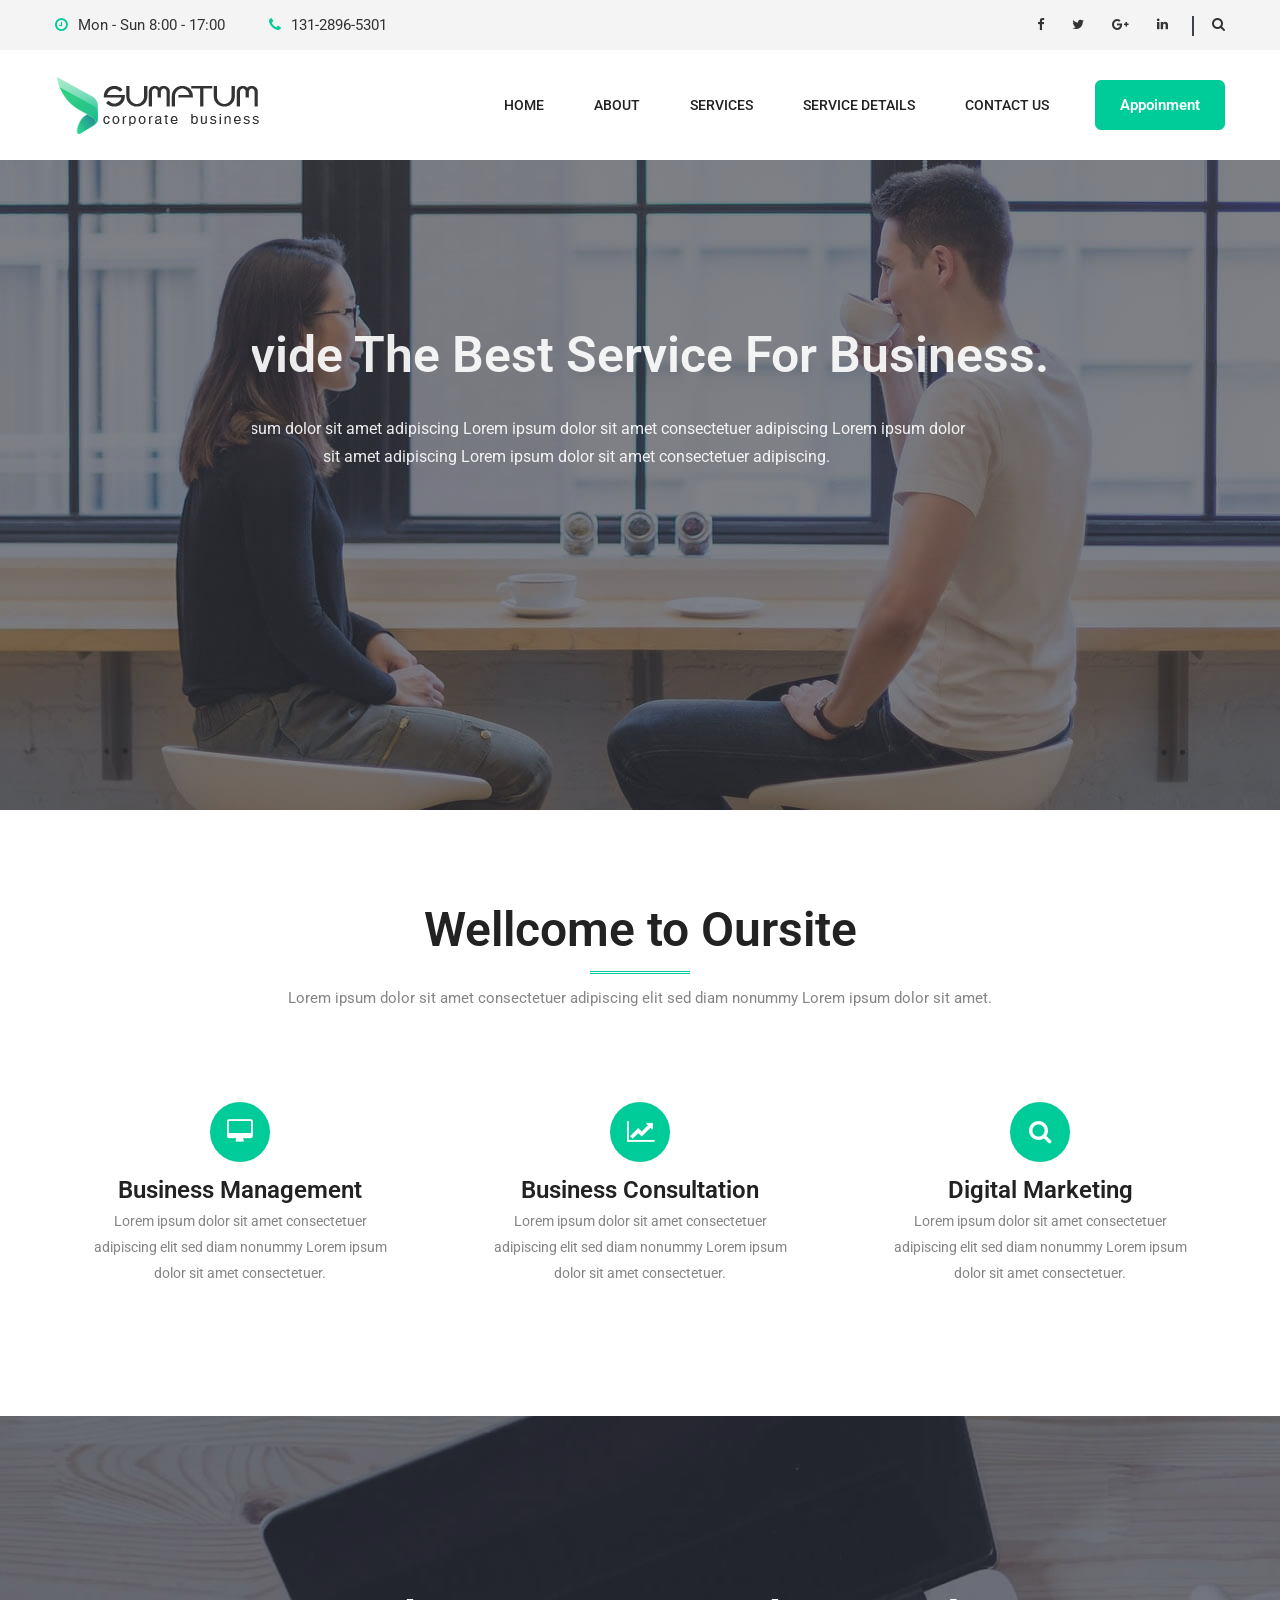
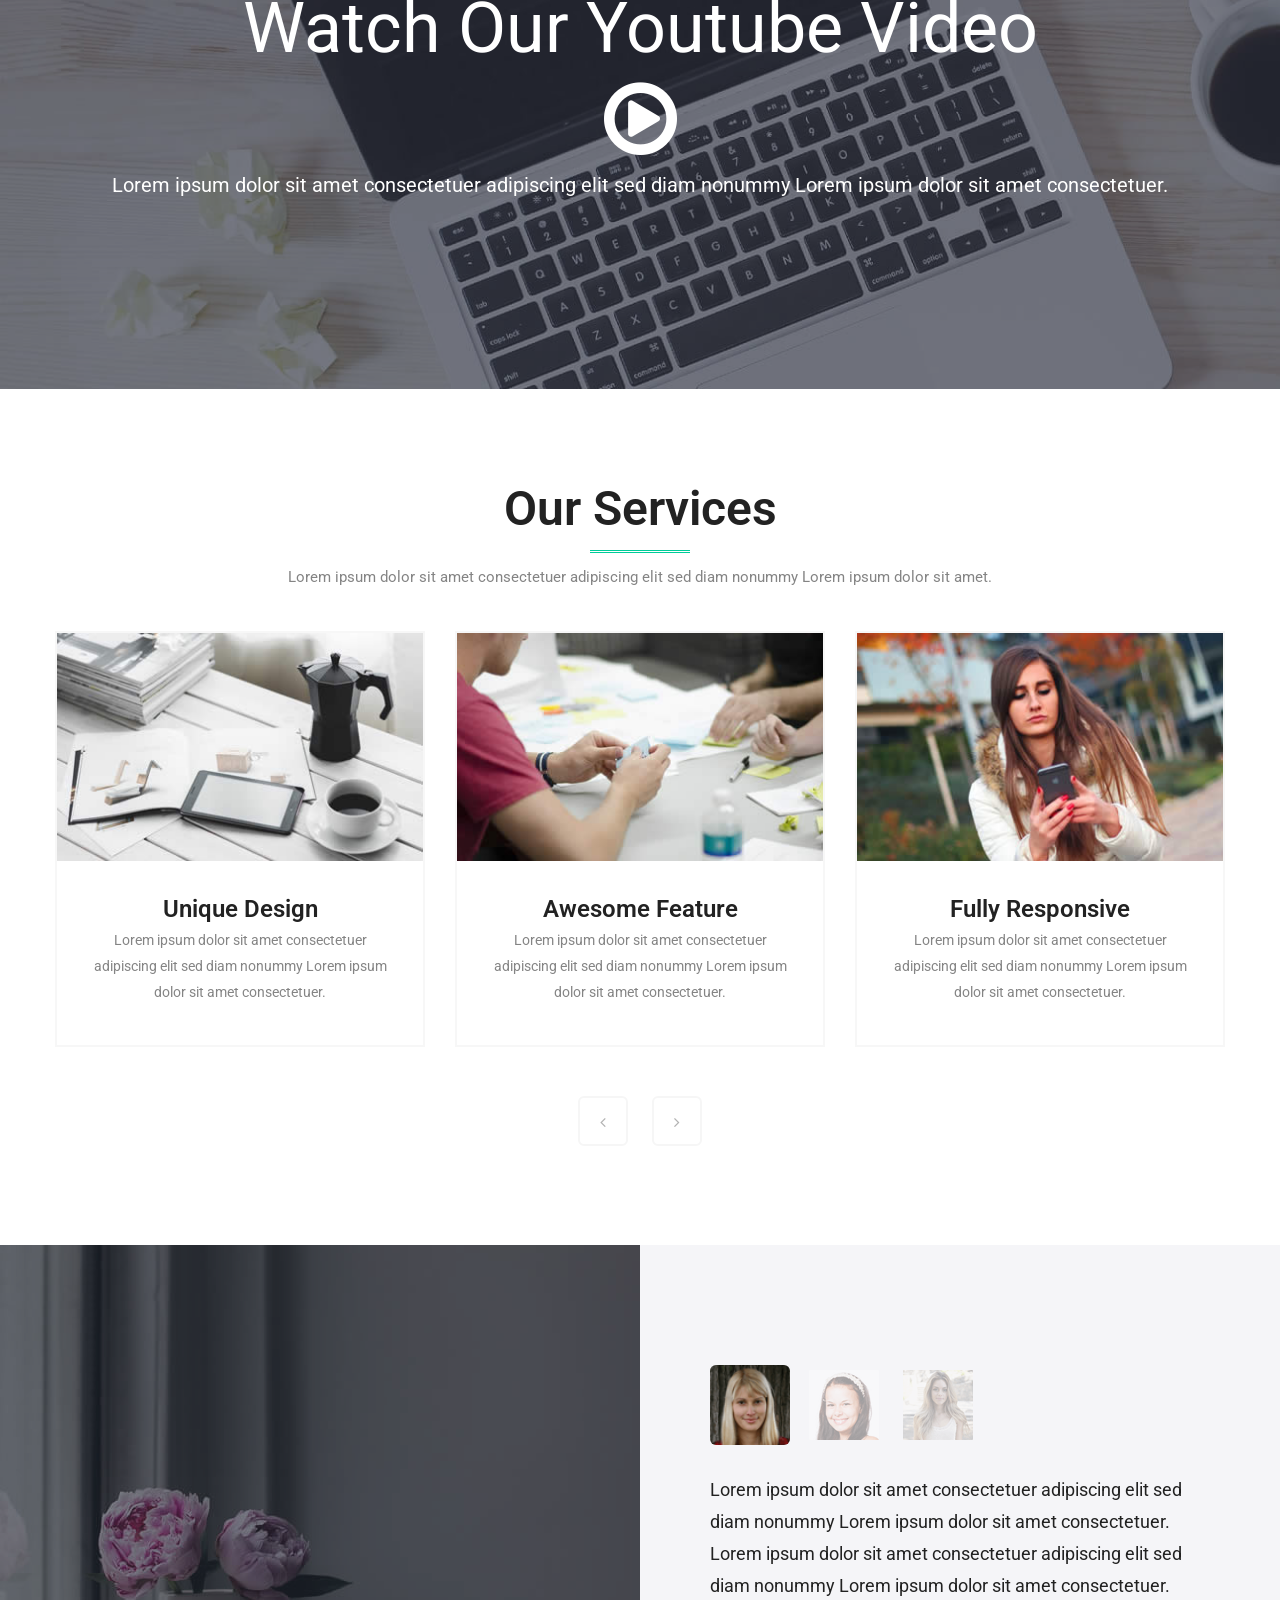
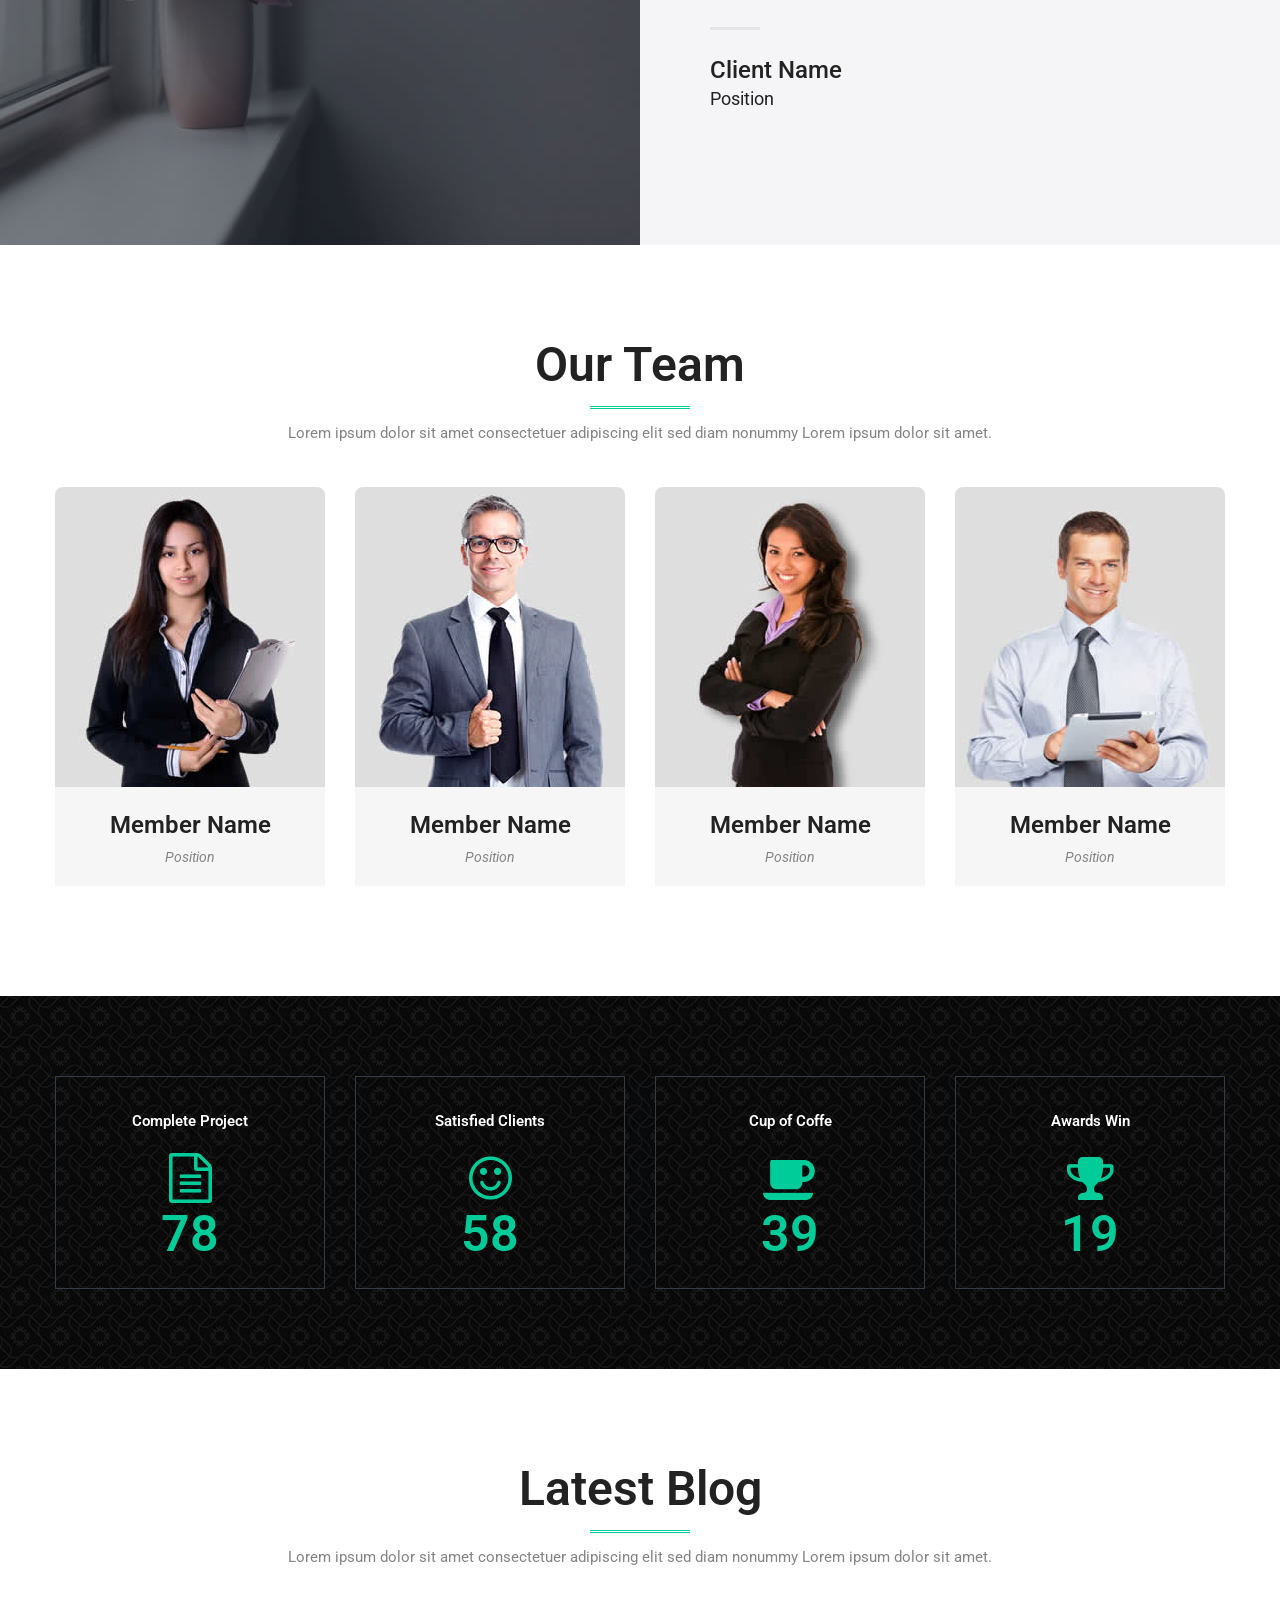
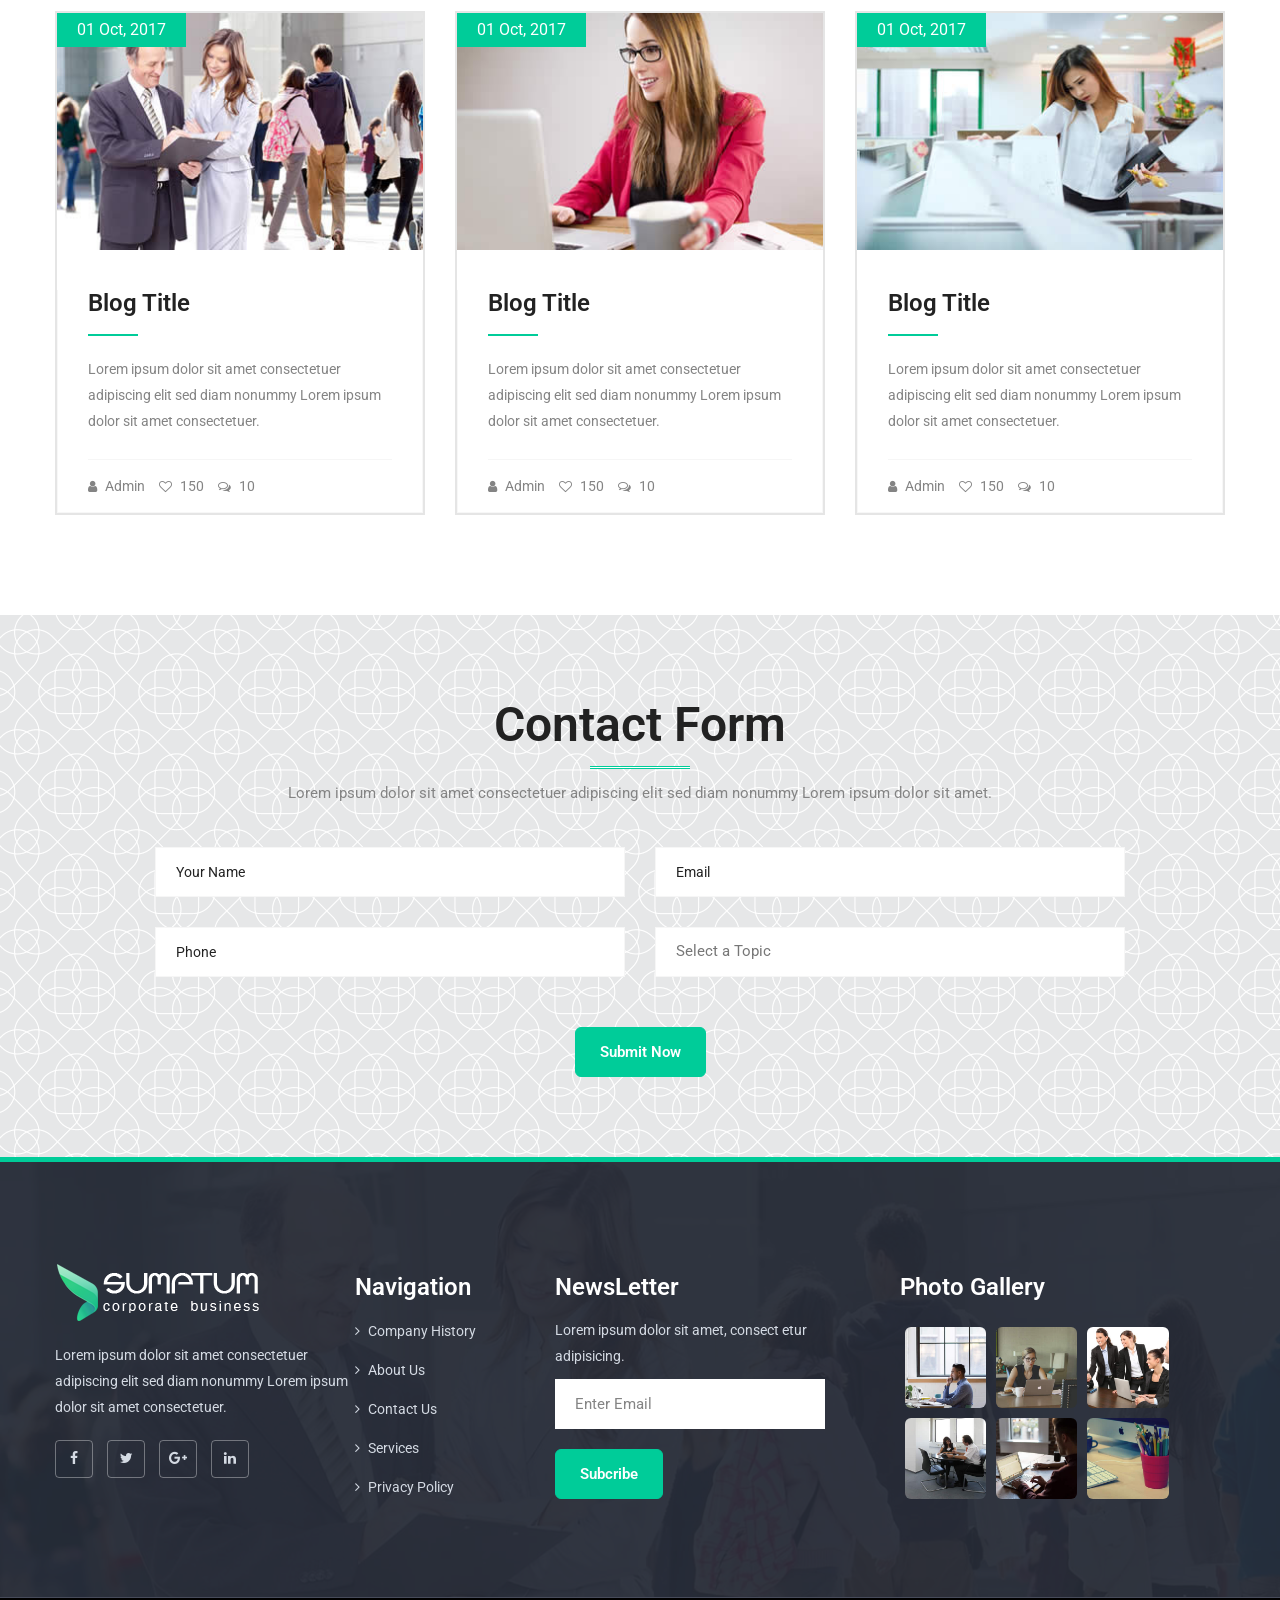
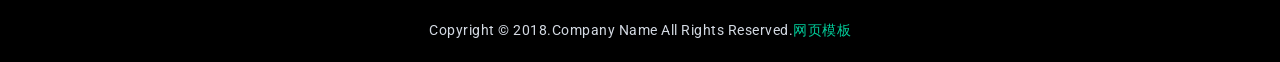
<file: index.html>
﻿<!DOCTYPE html>
<html>
<head>
<meta charset="utf-8">
<title>Home Page</title>
<!-- Stylesheets -->
<link href="css/bootstrap.css" rel="stylesheet">
<link href="css/responsive.css" rel="stylesheet">
<link href="css/style.css" rel="stylesheet">
<link href="http://maxcdn.bootstrapcdn.com/font-awesome/4.7.0/css/font-awesome.min.css" rel="stylesheet">
<!-- mobile responsive meta -->
<meta name="viewport" content="width=device-width, initial-scale=1">
<meta name="viewport" content="width=device-width, initial-scale=1, maximum-scale=1">
</head>
<body>

     

<div class="page-wrapper">
  <!-- Preloader -->
  <div class="preloader"></div>
  <!-- Preloader -->
  <!--header top-->
  <div class="header-top">
    <div class="container clearfix">
      <div class="top-left">
        <ul class="contact-links">
          <li><i class="fa fa-clock-o" aria-hidden="true"></i>Mon - Sun  8:00 - 17:00</li>
          <li><i class="fa fa-phone" aria-hidden="true"></i>131-2896-5301</li>
        </ul>
      </div>
      <div class="top-right clearfix">
        <ul class="social-links">
          <li><a href="#"><i class="fa fa-facebook" aria-hidden="true"></i></a></li>
          <li><a href="#"><i class="fa fa-twitter" aria-hidden="true"></i></a></li>
          <li><a href="#"><i class="fa fa-google-plus" aria-hidden="true"></i></a></li>
          <li><a href="#"><i class="fa fa-linkedin" aria-hidden="true"></i></a></li>
        </ul>
        <div class="search_option"> <a href="#"><span class="icon fa fa-search"></span></a> </div>
      </div>
    </div>
  </div>
  <!--header top-->
  <!--Main Header-->
  <header class="main-header-block sticky-header">
    <div class="container">
      <div class="logo">
        <figure> <a href="index.html"><img src="images/logo.png" alt=""></a> </figure>
      </div>
      <div class="header-area clearfix">
        <nav class="main-menu-navigation">
          <div class="navbar-header">
            <!-- Toggle Button -->
            <button type="button" class="navbar-toggle" data-toggle="collapse" data-target=".navbar-collapse"> <span class="icon-bar"></span> <span class="icon-bar"></span> <span class="icon-bar"></span> </button>
          </div>
          <div class="navbar-collapse collapse clearfix">
            <ul class="navigation clearfix">
              <li><a href="index.html">Home</a></li>
              <li><a href="about.html">About</a></li>
              <li><a href="service.html">Services</a></li>
              <li><a href="service-details.html">Service details</a></li>
              <li><a href="contact.html">Contact us</a></li>
            </ul>
          </div>
        </nav>
        <div class="link-button"> <a href="#" class="btn-style-one">Appoinment</a> </div>
      </div>
    </div>
  </header>
  <!--End Main Header -->
  <!--Start rev slider wrapper-->
  <section class="rev_slider_wrapper">
    <div id="slider1" class="rev_slider"  data-version="5.0">
      <ul>
        <li data-transition="fade"> <img src="images/slider/1.jpg"  alt="" width="1920" height="550" data-bgposition="top center" data-bgfit="cover" data-bgrepeat="no-repeat" data-bgparallax="1" >
          <div class="tp-caption  tp-resizeme" 
                        data-x="center" data-hoffset="0" 
                        data-y="top" data-voffset="160" 
                        data-transform_idle="o:1;"         
                        data-transform_in="x:[-175%];y:0px;z:0;rX:0;rY:0;rZ:0;sX:1;sY:1;skX:0;skY:0;opacity:0.01;s:3000;e:Power3.easeOut;" 
                        data-transform_out="s:1000;e:Power3.easeInOut;s:1000;e:Power3.easeInOut;" 
                        data-mask_in="x:[100%];y:0;s:inherit;e:inherit;" 
                        data-splitin="none" 
                        data-splitout="none"
                        data-responsive_offset="on"
                        data-start="700">
            <div class="slide-content-box">
              <h1>We Privide the best service for business.</h1>
              <p>Lorem ipsum dolor sit amet adipiscing Lorem ipsum dolor sit amet consectetuer adipiscing Lorem ipsum dolor<br>
                sit amet adipiscing Lorem ipsum dolor sit amet consectetuer adipiscing.</p>
            </div>
          </div>
          <div class="tp-caption tp-resizeme" 
                        data-x="center" data-hoffset="15" 
                        data-y="top" data-voffset="340" 
                        data-transform_idle="o:1;"                         
                        data-transform_in="y:[100%];z:0;rX:0deg;rY:0;rZ:0;sX:1;sY:1;skX:0;skY:0;opacity:0;s:2000;e:Power4.easeInOut;" 
                        data-transform_out="s:1000;e:Power3.easeInOut;s:1000;e:Power3.easeInOut;"                     
                        data-splitin="none" 
                        data-splitout="none" 
                        data-responsive_offset="on"
                        data-start="2300">
            <div class="slide-content-box">
              <div class="button"> <a href="#" class="btn-style-one">Read More</a> </div>
            </div>
          </div>
        </li>
        <li data-transition="fade"> <img src="images/slider/2.jpg"  alt="" width="1920" height="580" data-bgposition="top center" data-bgfit="cover" data-bgrepeat="no-repeat" data-bgparallax="1" >
          <div class="tp-caption  tp-resizeme" 
                        data-x="center" data-hoffset="0" 
                        data-y="top" data-voffset="160" 
                        data-transform_idle="o:1;"         
                        data-transform_in="x:[-175%];y:0px;z:0;rX:0;rY:0;rZ:0;sX:1;sY:1;skX:0;skY:0;opacity:0.01;s:3000;e:Power3.easeOut;" 
                        data-transform_out="s:1000;e:Power3.easeInOut;s:1000;e:Power3.easeInOut;" 
                        data-mask_in="x:[100%];y:0;s:inherit;e:inherit;" 
                        data-splitin="none" 
                        data-splitout="none"
                        data-responsive_offset="on"
                        data-start="700">
            <div class="slide-content-box text-right">
              <h1>We Privide the best service for business.</h1>
              <p>Lorem ipsum dolor sit amet adipiscing Lorem ipsum dolor sit amet consectetuer adipiscing Lorem ipsum dolor<br>
                sit amet adipiscing Lorem ipsum dolor sit amet consectetuer adipiscing.</p>
            </div>
          </div>
          <div class="tp-caption tp-resizeme" 
                        data-x="center" data-hoffset="15" 
                        data-y="top" data-voffset="340" 
                        data-transform_idle="o:1;"                         
                        data-transform_in="y:[100%];z:0;rX:0deg;rY:0;rZ:0;sX:1;sY:1;skX:0;skY:0;opacity:0;s:2000;e:Power4.easeInOut;" 
                        data-transform_out="s:1000;e:Power3.easeInOut;s:1000;e:Power3.easeInOut;"                     
                        data-splitin="none" 
                        data-splitout="none" 
                        data-responsive_offset="on"
                        data-start="2300">
            <div class="slide-content-box">
              <div class="button"> <a href="#" class="btn-style-one">Read More</a> </div>
            </div>
          </div>
        </li>
      </ul>
    </div>
  </section>
  <!--End rev slider wrapper-->
  <!--Wellcome Section-->
  <section class="wellcome-area">
    <div class="container">
      <div class="section-title text-center">
        <h2>Wellcome to Oursite</h2>
        <p>Lorem ipsum dolor sit amet consectetuer adipiscing elit sed diam nonummy Lorem ipsum dolor sit amet.</p>
      </div>
      <div class="row">
        <div class="col-md-4 col-sm-6 col-xs-12">
          <div class="item-holder-box">
            <div class="icon-box"> <i class="fa fa-desktop"></i> </div>
            <a href="#">
            <h5>Business Management</h5>
            </a>
            <p>Lorem ipsum dolor sit amet consectetuer adipiscing elit sed diam nonummy Lorem ipsum dolor sit amet consectetuer.</p>
          </div>
        </div>
        <div class="col-md-4 col-sm-6 col-xs-12">
          <div class="item-holder-box">
            <div class="icon-box"> <i class="fa fa-line-chart"></i> </div>
            <a href="#">
            <h5>Business Consultation</h5>
            </a>
            <p>Lorem ipsum dolor sit amet consectetuer adipiscing elit sed diam nonummy Lorem ipsum dolor sit amet consectetuer.</p>
          </div>
        </div>
        <div class="col-md-4 col-sm-6 col-xs-12">
          <div class="item-holder-box">
            <div class="icon-box"> <i class="fa fa-search"></i> </div>
            <a href="#">
            <h5>Digital Marketing</h5>
            </a>
            <p>Lorem ipsum dolor sit amet consectetuer adipiscing elit sed diam nonummy Lorem ipsum dolor sit amet consectetuer.</p>
          </div>
        </div>
      </div>
    </div>
  </section>
  <!--End Wellcome Section-->
  <!--Vedio Section-->
  <section class="vedio-area" style="background: url(images/background/1.jpg);">
    <div class="container text-center">
      <h1>Watch Our Youtube Video</h1>
      <div class="icon-box text-center"><i class="fa fa-play-circle-o"></i>
        <p>Lorem ipsum dolor sit amet consectetuer adipiscing elit sed diam nonummy Lorem ipsum dolor sit amet consectetuer.</p>
      </div>
    </div>
  </section>
  <!--End Vedio Section-->
  <!--Service Section-->
  <section class="service-area">
    <div class="container">
      <div class="section-title text-center">
        <h2>Our Services</h2>
        <p>Lorem ipsum dolor sit amet consectetuer adipiscing elit sed diam nonummy Lorem ipsum dolor sit amet.</p>
      </div>
      <div class="service-carousel three-column-carousel">
        <div class="slide-item-box">
          <div class="item-holder-box">
            <div class="image-box">
              <figure> <a href="service-details"><img src="images/services/1.jpg" alt=""></a> </figure>
            </div>
            <div class="image-text"> <a href="service-details">
              <h5>Unique Design</h5>
              </a>
              <p>Lorem ipsum dolor sit amet consectetuer adipiscing elit sed diam nonummy Lorem ipsum dolor sit amet consectetuer.</p>
            </div>
          </div>
        </div>
        <div class="slide-item-box">
          <div class="item-holder-box">
            <div class="image-box">
              <figure> <a href="service-details"><img src="images/services/2.jpg" alt=""></a> </figure>
            </div>
            <div class="image-text"> <a href="service-details">
              <h5>Awesome Feature</h5>
              </a>
              <p>Lorem ipsum dolor sit amet consectetuer adipiscing elit sed diam nonummy Lorem ipsum dolor sit amet consectetuer.</p>
            </div>
          </div>
        </div>
        <div class="slide-item-box">
          <div class="item-holder-box">
            <div class="image-box">
              <figure> <a href="service-details"><img src="images/services/3.jpg" alt=""></a> </figure>
            </div>
            <div class="image-text"> <a href="service-details">
              <h5>Fully Responsive</h5>
              </a>
              <p>Lorem ipsum dolor sit amet consectetuer adipiscing elit sed diam nonummy Lorem ipsum dolor sit amet consectetuer.</p>
            </div>
          </div>
        </div>
      </div>
    </div>
  </section>
  <!--End Service Section-->
  <!-- Featured Section -->
  <section class="featured-area">
    <div class="container-fluid">
      <div class="row">
        <div class="col-lg-6 col-md-12 col-sm-12 col-xs-12">
          <div class="image-box">
            <figure> <img src="images/resource/1.jpg" alt=""> </figure>
          </div>
        </div>
        <div class="col-lg-6 col-md-12 col-sm-12 col-xs-12">
          <div class="content-box">
            <div class="slider-pager">
              <ul class="list-inline thumb-box">
                <li> <a class="active" data-slide-index="0" href="#"><img src="images/testimonials/1.png" alt=""></a> </li>
                <li> <a data-slide-index="1" href="#"><img src="images/testimonials/2.png" alt=""></a> </li>
                <li> <a data-slide-index="2" href="#"><img src="images/testimonials/3.png" alt=""></a> </li>
              </ul>
            </div>
            <ul class="bxslider ">
              <li>
                <div class="content">
                  <div class="text">
                    <p>Lorem ipsum dolor sit amet consectetuer adipiscing elit sed diam nonummy Lorem ipsum dolor sit amet consectetuer. Lorem ipsum dolor sit amet consectetuer adipiscing elit sed diam nonummy Lorem ipsum dolor sit amet consectetuer. </p>
                  </div>
                  <div class="author">
                    <h5>Client Name</h5>
                    <p>Position</p>
                  </div>
                </div>
              </li>
              <li>
                <div class="content">
                  <div class="text">
                    <p>Lorem ipsum dolor sit consectetuer adipiscing elit sed diam nonummy Lorem ipsum dolor sit amet consectetuer. Lorem ipsum dolor sit amet consectetuer adipiscing elit sed diam nonummy Lorem ipsum dolor sit amet consectetuer. </p>
                  </div>
                  <div class="author">
                    <h5>Client Name</h5>
                    <p>Position</p>
                  </div>
                </div>
              </li>
              <li>
                <div class="content">
                  <div class="text">
                    <p>Lorem ipsum dolor sit amet consectetuer adipiscing elit sed diam nonummy Lorem ipsum dolor sit amet consectetuer. Lorem ipsum dolor sit amet consectetuer adipiscing elit sed diam Lorem ipsum dolor sit amet consectetuer. </p>
                  </div>
                  <div class="author">
                    <h5>Client Name</h5>
                    <p>Position</p>
                  </div>
                </div>
              </li>
            </ul>
          </div>
        </div>
      </div>
    </div>
  </section>
  <!-- Featured Section -->
  <!--team section-->
  <section class="team-area">
    <div class="container">
      <div class="section-title text-center">
        <h2>Our Team</h2>
        <p>Lorem ipsum dolor sit amet consectetuer adipiscing elit sed diam nonummy Lorem ipsum dolor sit amet.</p>
      </div>
      <div class="row">
        <div class="col-md-3 col-sm-6 col-xs-12">
          <div class="image-holder-block">
            <div class="image-box">
              <figure> <a href="#"><img src="images/team/1.jpg" alt=""></a> </figure>
              <ul class="social-links text-center">
                <li><a href="#"><i class="fa fa-facebook" aria-hidden="true"></i></a></li>
                <li><a href="#"><i class="fa fa-linkedin" aria-hidden="true"></i></a></li>
                <li><a href="#"><i class="fa fa-twitter" aria-hidden="true"></i></a></li>
                <li><a href="#"><i class="fa fa-google-plus" aria-hidden="true"></i></a></li>
              </ul>
            </div>
            <div class="image-text text-center"> <a href="#">
              <h5>Member Name</h5>
              </a>
              <p>Position</p>
            </div>
          </div>
        </div>
        <div class="col-md-3 col-sm-6 col-xs-12">
          <div class="image-holder-block">
            <div class="image-box">
              <figure> <a href="#"><img src="images/team/2.jpg" alt=""></a> </figure>
              <ul class="social-links text-center">
                <li><a href="#"><i class="fa fa-facebook" aria-hidden="true"></i></a></li>
                <li><a href="#"><i class="fa fa-linkedin" aria-hidden="true"></i></a></li>
                <li><a href="#"><i class="fa fa-twitter" aria-hidden="true"></i></a></li>
                <li><a href="#"><i class="fa fa-google-plus" aria-hidden="true"></i></a></li>
              </ul>
            </div>
            <div class="image-text text-center"> <a href="#">
              <h5>Member Name</h5>
              </a>
              <p>Position</p>
            </div>
          </div>
        </div>
        <div class="col-md-3 col-sm-6 col-xs-12">
          <div class="image-holder-block">
            <div class="image-box">
              <figure> <a href="#"><img src="images/team/3.jpg" alt=""></a> </figure>
              <ul class="social-links text-center">
                <li><a href="#"><i class="fa fa-facebook" aria-hidden="true"></i></a></li>
                <li><a href="#"><i class="fa fa-linkedin" aria-hidden="true"></i></a></li>
                <li><a href="#"><i class="fa fa-twitter" aria-hidden="true"></i></a></li>
                <li><a href="#"><i class="fa fa-google-plus" aria-hidden="true"></i></a></li>
              </ul>
            </div>
            <div class="image-text text-center"> <a href="#">
              <h5>Member Name</h5>
              </a>
              <p>Position</p>
            </div>
          </div>
        </div>
        <div class="col-md-3 col-sm-6 col-xs-12">
          <div class="image-holder-block">
            <div class="image-box">
              <figure> <a href="#"><img src="images/team/4.jpg" alt=""></a> </figure>
              <ul class="social-links text-center">
                <li><a href="#"><i class="fa fa-facebook" aria-hidden="true"></i></a></li>
                <li><a href="#"><i class="fa fa-linkedin" aria-hidden="true"></i></a></li>
                <li><a href="#"><i class="fa fa-twitter" aria-hidden="true"></i></a></li>
                <li><a href="#"><i class="fa fa-google-plus" aria-hidden="true"></i></a></li>
              </ul>
            </div>
            <div class="image-text text-center"> <a href="#">
              <h5>Member Name</h5>
              </a>
              <p>Position</p>
            </div>
          </div>
        </div>
      </div>
    </div>
  </section>
  <!--End team section-->
  <!--Fact Counter-->
  <section class="fact-counter-area" style="background: url(images/background/2.jpg);">
    <div class="container">
      <div class="row clearfix">
        <div class="counter-outer clearfix">
          <!--Column-->
          <article class="column counter-column-box col-md-3 col-sm-6 col-xs-12 wow fadeIn" data-wow-duration="0ms">
            <div class="item">
              <h4 class="counter-title">Complete Project</h4>
              <div class="count-outer">
                <div class="icon"> <i class="fa fa-file-text-o"></i> </div>
                <span class="count-text" data-speed="3000" data-stop="400">0</span> </div>
            </div>
          </article>
          <!--Column-->
          <article class="column counter-column-box col-md-3 col-sm-6 col-xs-12 wow fadeIn" data-wow-duration="0ms">
            <div class="item">
              <h4 class="counter-title">Satisfied Clients</h4>
              <div class="count-outer">
                <div class="icon"> <i class="fa fa-smile-o"></i> </div>
                <span class="count-text" data-speed="3000" data-stop="300">0</span> </div>
            </div>
          </article>
          <!--Column-->
          <article class="column counter-column-box col-md-3 col-sm-6 col-xs-12 wow fadeIn" data-wow-duration="0ms">
            <div class="item">
              <h4 class="counter-title">Cup of Coffe</h4>
              <div class="count-outer">
                <div class="icon"> <i class="fa fa-coffee"></i> </div>
                <span class="count-text" data-speed="3000" data-stop="200">0</span> </div>
            </div>
          </article>
          <!--Column-->
          <article class="column counter-column-box col-md-3 col-sm-6 col-xs-12 wow fadeIn" data-wow-duration="0ms">
            <div class="item">
              <h4 class="counter-title">Awards Win</h4>
              <div class="count-outer">
                <div class="icon"> <i class="fa fa-trophy"></i> </div>
                <span class="count-text" data-speed="3000" data-stop="100">0</span> </div>
            </div>
          </article>
        </div>
      </div>
    </div>
  </section>
  <!--End Fact Counter-->
  <!--blog section-->
  <section class="blog-area">
    <div class="container">
      <div class="section-title text-center">
        <h2>Latest Blog</h2>
        <p>Lorem ipsum dolor sit amet consectetuer adipiscing elit sed diam nonummy Lorem ipsum dolor sit amet.</p>
      </div>
      <div class="row">
        <div class="col-md-4 col-sm-12 col-xs-12">
          <div class="item-holder-box">
            <div class="image-box">
              <figure> <a href="#"><img src="images/blog/1.jpg" alt=""></a> </figure>
              <div class="date-box"> <span>01 Oct, 2017</span> </div>
            </div>
            <div class="content-text">
              <div class="sec-title"> <a href="#">
                <h5>Blog Title</h5>
                </a> </div>
              <div class="text">
                <p>Lorem ipsum dolor sit amet consectetuer adipiscing elit sed diam nonummy Lorem ipsum dolor sit amet consectetuer.</p>
              </div>
              <ul class="blog-info-box">
                <li><i class="fa fa-user" aria-hidden="true"></i>admin</li>
                <li><i class="fa fa-heart-o" aria-hidden="true"></i>150</li>
                <li><i class="fa fa-comments-o" aria-hidden="true"></i>10</li>
              </ul>
            </div>
          </div>
        </div>
        <div class="col-md-4 col-sm-12 col-xs-12">
          <div class="item-holder-box">
            <div class="image-box">
              <figure> <a href="#"><img src="images/blog/2.jpg" alt=""></a> </figure>
              <div class="date-box"> <span>01 Oct, 2017</span> </div>
            </div>
            <div class="content-text">
              <div class="sec-title"> <a href="#">
                <h5>Blog Title</h5>
                </a> </div>
              <div class="text">
                <p>Lorem ipsum dolor sit amet consectetuer adipiscing elit sed diam nonummy Lorem ipsum dolor sit amet consectetuer.</p>
              </div>
              <ul class="blog-info-box">
                <li><i class="fa fa-user" aria-hidden="true"></i>admin</li>
                <li><i class="fa fa-heart-o" aria-hidden="true"></i>150</li>
                <li><i class="fa fa-comments-o" aria-hidden="true"></i>10</li>
              </ul>
            </div>
          </div>
        </div>
        <div class="col-md-4 col-sm-12 col-xs-12">
          <div class="item-holder-box">
            <div class="image-box">
              <figure> <a href="#"><img src="images/blog/3.jpg" alt=""></a> </figure>
              <div class="date-box"> <span>01 Oct, 2017</span> </div>
            </div>
            <div class="content-text">
              <div class="sec-title"> <a href="#">
                <h5>Blog Title</h5>
                </a> </div>
              <div class="text">
                <p>Lorem ipsum dolor sit amet consectetuer adipiscing elit sed diam nonummy Lorem ipsum dolor sit amet consectetuer.</p>
              </div>
              <ul class="blog-info-box">
                <li><i class="fa fa-user" aria-hidden="true"></i>admin</li>
                <li><i class="fa fa-heart-o" aria-hidden="true"></i>150</li>
                <li><i class="fa fa-comments-o" aria-hidden="true"></i>10</li>
              </ul>
            </div>
          </div>
        </div>
      </div>
    </div>
  </section>
  <!--End blog section-->
  <!-- Contact Section -->
  <section class="contact-section" style="background: url(images/background/1.png);">
    <div class="container">
      <div class="contact-area-box">
        <div class="section-title text-center">
          <h2>Contact Form</h2>
          <p>Lorem ipsum dolor sit amet consectetuer adipiscing elit sed diam nonummy Lorem ipsum dolor sit amet.</p>
        </div>
        <form name="contact_form" class="default-form contact-form" action="" method="post">
          <div class="row">
            <div class="col-md-6 col-sm-12 col-xs-12">
              <div class="form-group">
                <input type="text" name="name" placeholder="Your Name" required="">
              </div>
              <div class="form-group">
                <input type="text" name="phone" placeholder="Phone" required="">
              </div>
            </div>
            <div class="col-md-6 col-sm-12 col-xs-12">
              <div class="form-group">
                <input type="email" name="email" placeholder="Email" required="">
              </div>
              <div class="form-group">
                <select name="subject">
                  <option>Select a Topic</option>
                  <option>Topic Name</option>
                  <option>Topic Name</option>
                </select>
              </div>
            </div>
            <div class="col-md-12 col-sm-12 col-xs-12">
              <div class="form-group text-center">
                <button type="submit" class="btn-style-one">submit now</button>
              </div>
            </div>
          </div>
        </form>
      </div>
    </div>
  </section>
  <!-- End Contact Section -->
  <!--main-footer-area-->
  <footer class="main-footer-area" style="background: url(images/background/3.jpg);">
    <div class="footer-top">
      <div class="container">
        <div class="row">
          <div class="col-md-3 col-sm-6 col-xs-12">
            <div class="about-widget-box">
              <div class="footer-logo">
                <figure> <a href="index.html"><img src="images/logo-2.png" alt=""></a> </figure>
              </div>
              <p>Lorem ipsum dolor sit amet consectetuer adipiscing elit sed diam nonummy Lorem ipsum dolor sit amet consectetuer.</p>
              <ul class="social-links">
                <li><a href="#"><i class="fa fa-facebook" aria-hidden="true"></i></a></li>
                <li><a href="#"><i class="fa fa-twitter" aria-hidden="true"></i></a></li>
                <li><a href="#"><i class="fa fa-google-plus" aria-hidden="true"></i></a></li>
                <li><a href="#"><i class="fa fa-linkedin" aria-hidden="true"></i></a></li>
              </ul>
            </div>
          </div>
          <div class="col-md-2 col-sm-6 col-xs-12">
            <div class="footer-menu-link">
              <div class="sec-title">
                <h6>Navigation</h6>
              </div>
              <ul>
                <li><a href="#"><i class="fa fa-angle-right" aria-hidden="true"></i>Company History</a></li>
                <li><a href="#"><i class="fa fa-angle-right" aria-hidden="true"></i>About Us</a></li>
                <li><a href="#"><i class="fa fa-angle-right" aria-hidden="true"></i>Contact Us</a></li>
                <li><a href="#"><i class="fa fa-angle-right" aria-hidden="true"></i>Services</a></li>
                <li><a href="#"><i class="fa fa-angle-right" aria-hidden="true"></i>Privacy Policy</a></li>
              </ul>
            </div>
          </div>
          <div class="col-md-3 col-sm-6 col-xs-12">
            <div class="footer-newsletter-cloumn">
              <div class="sec-title">
                <h6>NewsLetter</h6>
              </div>
              <p>Lorem ipsum dolor sit amet, consect etur adipisicing.</p>
              <form name="contact_form" class="default-form contact-form" action="" method="post">
                <input type="email" name="email" placeholder="Enter Email" required="">
                <button type="submit" class="btn-style-one">subcribe</button>
              </form>
            </div>
          </div>
          <div class="col-md-4 col-sm-6 col-xs-12">
            <div class="footer-gallery-widget">
              <div class="sec-title">
                <h6>Photo Gallery</h6>
              </div>
              <div class="clearfix">
                <figure class="image"> <img src="images/gallery/1.jpg" alt=""> <a href="images/gallery/1.jpg" class="lightbox-image" title=""><i class="fa fa-plus" aria-hidden="true"></i></a> </figure>
                <figure class="image"> <img src="images/gallery/2.jpg" alt=""> <a href="images/gallery/2.jpg" class="lightbox-image" title=""><i class="fa fa-plus" aria-hidden="true"></i></a> </figure>
                <figure class="image"> <img src="images/gallery/3.jpg" alt=""> <a href="images/gallery/4.jpg" class="lightbox-image" title=""><i class="fa fa-plus" aria-hidden="true"></i></a> </figure>
                <figure class="image"> <img src="images/gallery/4.jpg" alt=""> <a href="images/gallery/4.jpg" class="lightbox-image" title=""><i class="fa fa-plus" aria-hidden="true"></i></a> </figure>
                <figure class="image"> <img src="images/gallery/5.jpg" alt=""> <a href="images/gallery/5.jpg" class="lightbox-image" title=""><i class="fa fa-plus" aria-hidden="true"></i></a> </figure>
                <figure class="image"> <img src="images/gallery/6.jpg" alt=""> <a href="images/gallery/6.jpg" class="lightbox-image" title=""><i class="fa fa-plus" aria-hidden="true"></i></a> </figure>
              </div>
            </div>
          </div>
        </div>
      </div>
    </div>
    <div class="footer-bottom">
      <div class="container">
        <div class="copyright-text text-center">
          <p>Copyright &copy; 2018.Company name All rights reserved.<a target="_blank" href="http://sc.chinaz.com/moban/">&#x7F51;&#x9875;&#x6A21;&#x677F;</a></p>
        </div>
      </div>
    </div>
  </footer>
  <!--End main-footer-area-->
</div>
<!--End pagewrapper-->
<!--Search Popup-->
<div id="search-popup-block" class="search-popup-block">
  <div class="close-search theme-btn"><span class="fa fa-times"></span></div>
  <div class="popup-inner">
    <div class="search-form-box">
      <form method="post">
        <div class="form-group">
          <fieldset>
          <input type="search" class="form-control" name="search-input" value="" placeholder="Search Here" required >
          <input type="submit" value="Search" class="theme-btn">
          </fieldset>
        </div>
      </form>
      <br>
      <h3>Search Keywords</h3>
      <ul class="recent-searches">
        <li><a href="#">Design</a></li>
        <li><a href="#">Awesome</a></li>
        <li><a href="#">Responsive</a></li>
        <li><a href="#">Support</a></li>
      </ul>
    </div>
  </div>
</div>
<!--Scroll to top-->
<div class="scroll-to-top scroll-to-target" data-target=".header-top"><span class="icon fa fa-angle-up"></span></div>
<script src="js/jquery.js"></script>
<script src="js/bootstrap.min.js"></script>
<script src="js/jquery.fancybox.pack.js"></script>
<script src="js/jquery.fancybox-media.js"></script>
<!--<script src="js/html5lightbox.js"></script>-->
<!-- revolution slider js -->
<script src="revolution/js/jquery.themepunch.tools.min.js"></script>
<script src="revolution/js/jquery.themepunch.revolution.min.js"></script>
<script src="revolution/js/extensions/revolution.extension.actions.min.js"></script>
<script src="revolution/js/extensions/revolution.extension.carousel.min.js"></script>
<script src="revolution/js/extensions/revolution.extension.kenburn.min.js"></script>
<script src="revolution/js/extensions/revolution.extension.layeranimation.min.js"></script>
<script src="revolution/js/extensions/revolution.extension.migration.min.js"></script>
<script src="revolution/js/extensions/revolution.extension.navigation.min.js"></script>
<script src="revolution/js/extensions/revolution.extension.parallax.min.js"></script>
<script src="revolution/js/extensions/revolution.extension.slideanims.min.js"></script>
<script src="revolution/js/extensions/revolution.extension.video.min.js"></script>
<script src="js/owl.carousel.min.js"></script>
<script src="js/wow.js"></script>
<!-- bxslider -->
<script src="js/bxslider.js"></script>
<script src="js/jquery.countTo.js"></script>
<script src="js/script.js"></script>
</body>
</html>
</file>
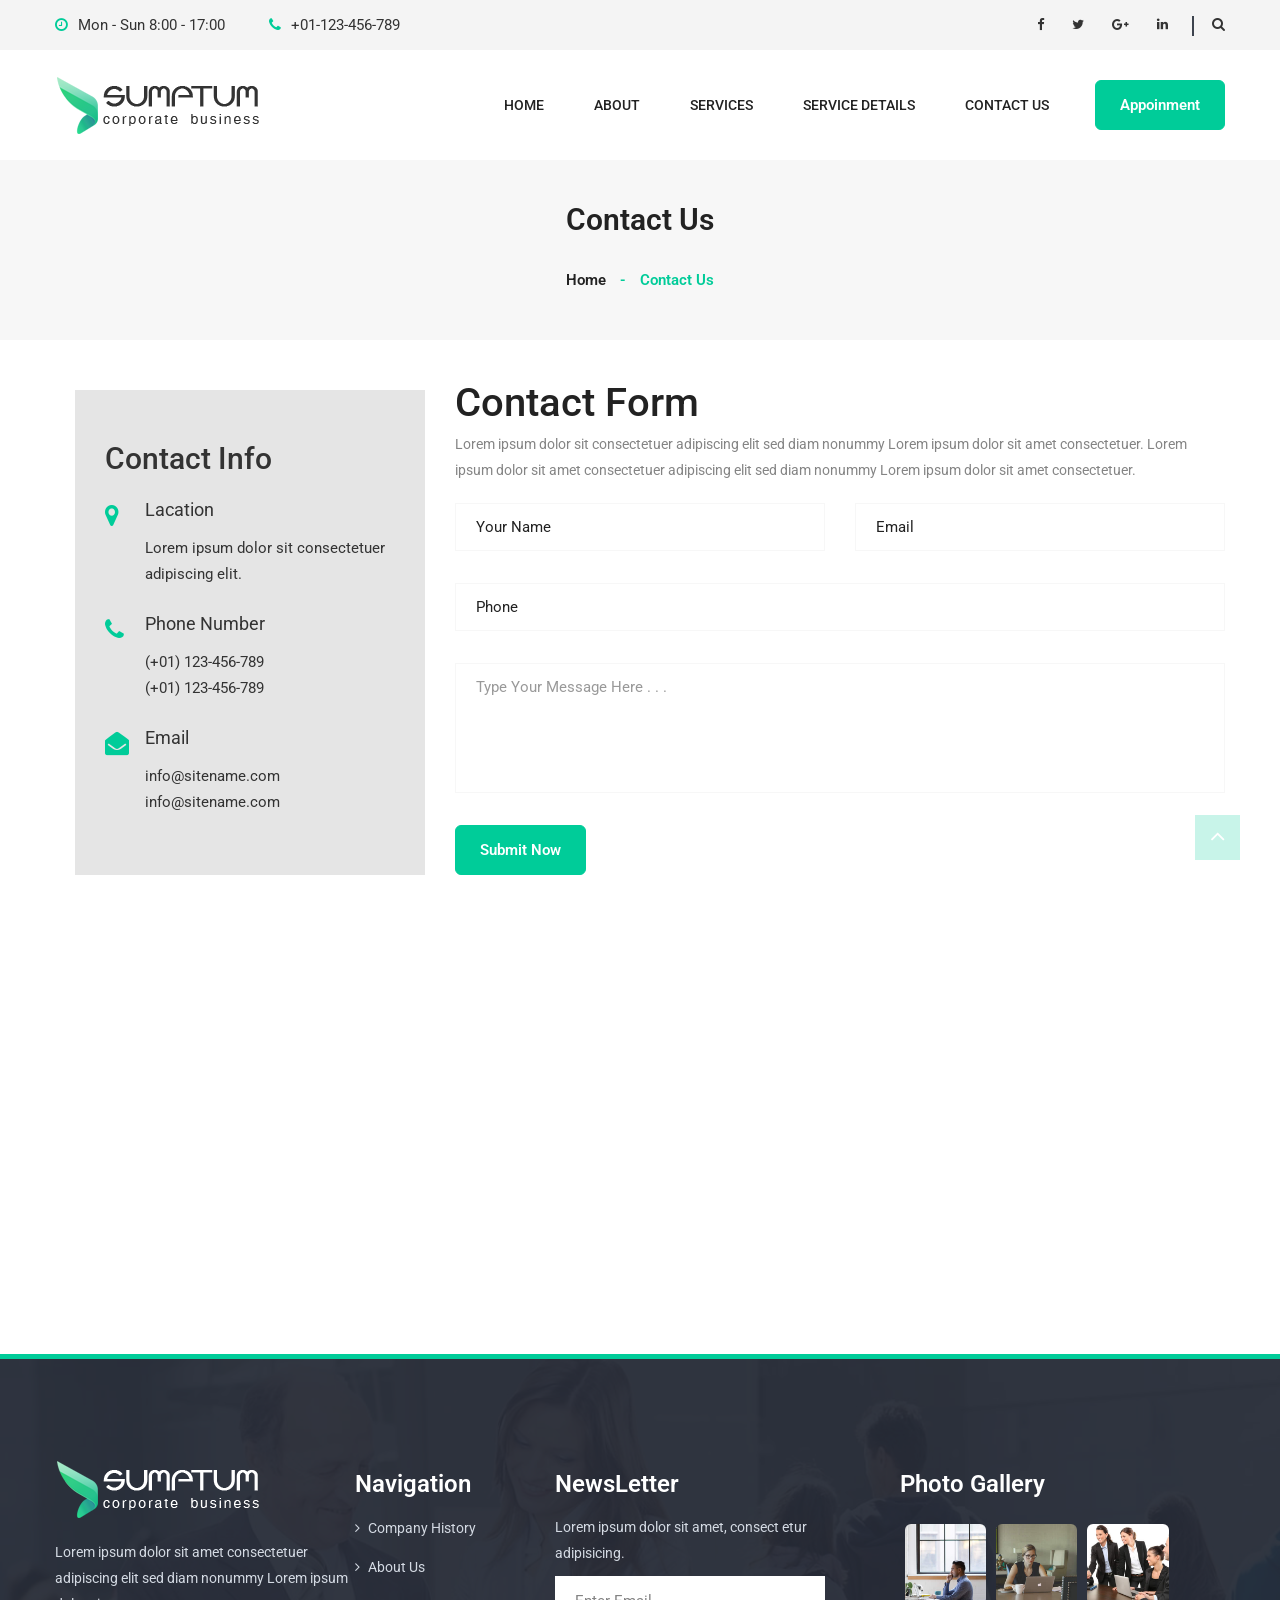
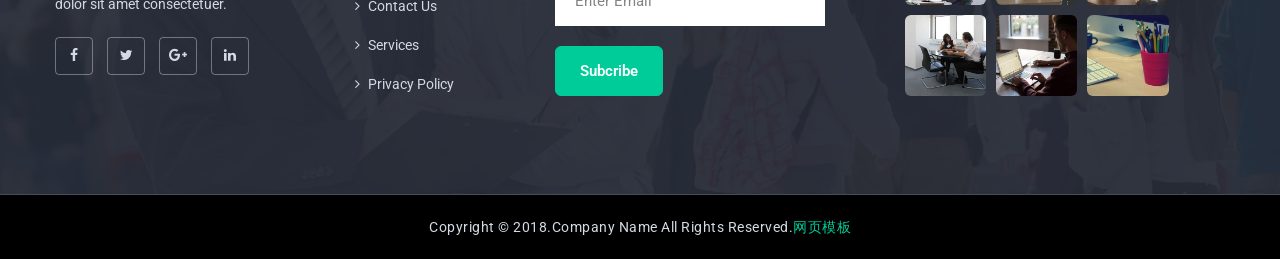
<file: contact.html>
﻿<!DOCTYPE html>
<html>
<head>
<meta charset="utf-8">
<title>Contact Us</title>
<!-- Stylesheets -->
<link href="css/bootstrap.css" rel="stylesheet">
<link href="css/responsive.css" rel="stylesheet">
<link href="css/style.css" rel="stylesheet">
<link href="http://maxcdn.bootstrapcdn.com/font-awesome/4.7.0/css/font-awesome.min.css" rel="stylesheet">
<!-- mobile responsive meta -->
<meta name="viewport" content="width=device-width, initial-scale=1">
<meta name="viewport" content="width=device-width, initial-scale=1, maximum-scale=1">
</head>
<body>

     

<div class="page-wrapper">
<!-- Preloader -->
<div class="preloader"></div>
<!-- Preloader -->
<!--header top-->
<div class="header-top">
  <div class="container clearfix">
    <div class="top-left">
      <ul class="contact-links">
        <li><i class="fa fa-clock-o" aria-hidden="true"></i>Mon - Sun  8:00 - 17:00</li>
        <li><i class="fa fa-phone" aria-hidden="true"></i>+01-123-456-789</li>
      </ul>
    </div>
    <div class="top-right clearfix">
      <ul class="social-links">
        <li><a href="#"><i class="fa fa-facebook" aria-hidden="true"></i></a></li>
        <li><a href="#"><i class="fa fa-twitter" aria-hidden="true"></i></a></li>
        <li><a href="#"><i class="fa fa-google-plus" aria-hidden="true"></i></a></li>
        <li><a href="#"><i class="fa fa-linkedin" aria-hidden="true"></i></a></li>
      </ul>
      <div class="search_option"> <a href="#"><span class="icon fa fa-search"></span></a> </div>
    </div>
  </div>
</div>
<!--header top-->
<!--Main Header-->
<header class="main-header-block sticky-header">
  <div class="container">
    <div class="logo">
      <figure> <a href="index.html"><img src="images/logo.png" alt=""></a> </figure>
    </div>
    <div class="header-area clearfix">
      <nav class="main-menu-navigation">
        <div class="navbar-header">
          <!-- Toggle Button -->
          <button type="button" class="navbar-toggle" data-toggle="collapse" data-target=".navbar-collapse"> <span class="icon-bar"></span> <span class="icon-bar"></span> <span class="icon-bar"></span> </button>
        </div>
        <div class="navbar-collapse collapse clearfix">
          <ul class="navigation clearfix">
            <li><a href="index.html">Home</a></li>
              <li><a href="about.html">About</a></li>
              <li><a href="service.html">Services</a></li>
              <li><a href="service-details.html">Service details</a></li>
              <li><a href="contact.html">Contact us</a></li>
          </ul>
        </div>
      </nav>
      <div class="link-button"> <a href="#" class="btn-style-one">Appoinment</a> </div>
    </div>
  </div>
</header>
<!--End Main Header -->
<!--Page Title-->
<section class="page-title">
  <div class="container clearfix text-center">
    <div class="title">
      <h4>Contact Us</h4>
    </div>
    <ul class="title-manu">
      <li><a href="index.html">home</a></li>
      <li>-</li>
      <li>Contact Us</li>
    </ul>
  </div>
</section>
<!--End Page Title-->
<!--Contact Us-->
<section class="contact-us">
  <div class="container">
    <div class="row">
      <div class="col-md-4 col-sm-12 col-xs-12">
        <div class="contact-info-area">
          <h4>Contact Info</h4>
          <ul class="contact-list">
            <li class="item"> <i class="fa fa-map-marker" aria-hidden="true"></i> <strong>Lacation</strong>
              <p>Lorem ipsum dolor sit consectetuer adipiscing elit.</p>
            </li>
            <li class="item"> <i class="fa fa-phone" aria-hidden="true"></i> <strong>Phone Number</strong>
              <p>(+01) 123-456-789 <br>
                (+01) 123-456-789</p>
            </li>
            <li class="item"> <i class="fa fa-envelope-open" aria-hidden="true"></i> <strong>Email</strong>
              <p>info@sitename.com<br>
                info@sitename.com</p>
            </li>
          </ul>
        </div>
      </div>
      <div class="col-md-8 col-sm-12 col-xs-12">
        <div class="sec-title">
          <h3>Contact Form</h3>
          <p>Lorem ipsum dolor sit consectetuer adipiscing elit sed diam nonummy Lorem ipsum dolor sit amet consectetuer. Lorem ipsum dolor sit amet consectetuer adipiscing elit sed diam nonummy Lorem ipsum dolor sit amet consectetuer.</p>
        </div>
        <form name="contact_form" class="default-form contact-form" action="" method="post">
          <div class="row">
            <div class="col-md-6 col-sm-12 col-xs-12">
              <div class="form-group">
                <input type="text" name="name" placeholder="Your Name" required="">
              </div>
            </div>
            <div class="col-md-6 col-sm-12 col-xs-12">
              <div class="form-group">
                <input type="email" name="email" placeholder="Email" required="">
              </div>
            </div>
            <div class="col-md-12 col-sm-12 col-xs-12">
              <div class="form-group">
                <input type="text" name="phone" placeholder="Phone" required="">
              </div>
              <div class="form-group">
                <textarea name="form_message" class="form-control textarea required" placeholder="Type Your Message Here . . ."></textarea>
              </div>
              <div class="form-group button">
                <button type="submit" class="btn-style-one">submit now</button>
              </div>
            </div>
          </div>
        </form>
      </div>
    </div>
  </div>
</section>
<!--End Contact Us-->
<!--Map Section-->
<section class="map-section">  
<div class="container-fulid">
  <div class="google-map-area">
    <iframe src="http://www.google.cn/maps/embed?pb=!1m14!1m12!1m3!1d60470630.45233501!2d73.17308624999998!3d22.32210265!2m3!1f0!2f0!3f0!3m2!1i1024!2i768!4f13.1!5e0!3m2!1sen!2sin!4v1507718001384" width="100%" height="420" frameborder="0" style="border:0" allowfullscreen></iframe>
  </div>
  </div>
  </section>
  <!--End Map Section-->
  <!--Main Footer-->
  <footer class="main-footer-area" style="background: url(images/background/3.jpg);">
    <div class="footer-top">
      <div class="container">
        <div class="row">
          <div class="col-md-3 col-sm-6 col-xs-12">
            <div class="about-widget-box">
              <div class="footer-logo">
                <figure> <a href="index.html"><img src="images/logo-2.png" alt=""></a> </figure>
              </div>
              <p>Lorem ipsum dolor sit amet consectetuer adipiscing elit sed diam nonummy Lorem ipsum dolor sit amet consectetuer.</p>
              <ul class="social-links">
                <li><a href="#"><i class="fa fa-facebook" aria-hidden="true"></i></a></li>
                <li><a href="#"><i class="fa fa-twitter" aria-hidden="true"></i></a></li>
                <li><a href="#"><i class="fa fa-google-plus" aria-hidden="true"></i></a></li>
                <li><a href="#"><i class="fa fa-linkedin" aria-hidden="true"></i></a></li>
              </ul>
            </div>
          </div>
          <div class="col-md-2 col-sm-6 col-xs-12">
            <div class="footer-menu-link">
              <div class="sec-title">
                <h6>Navigation</h6>
              </div>
              <ul>
                <li><a href="#"><i class="fa fa-angle-right" aria-hidden="true"></i>Company History</a></li>
                <li><a href="#"><i class="fa fa-angle-right" aria-hidden="true"></i>About Us</a></li>
                <li><a href="#"><i class="fa fa-angle-right" aria-hidden="true"></i>Contact Us</a></li>
                <li><a href="#"><i class="fa fa-angle-right" aria-hidden="true"></i>Services</a></li>
                <li><a href="#"><i class="fa fa-angle-right" aria-hidden="true"></i>Privacy Policy</a></li>
              </ul>
            </div>
          </div>
          <div class="col-md-3 col-sm-6 col-xs-12">
            <div class="footer-newsletter-cloumn">
              <div class="sec-title">
                <h6>NewsLetter</h6>
              </div>
              <p>Lorem ipsum dolor sit amet, consect etur adipisicing.</p>
              <form name="contact_form" class="default-form contact-form" action="" method="post">
                <input type="email" name="email" placeholder="Enter Email" required="">
                <button type="submit" class="btn-style-one">subcribe</button>
              </form>
            </div>
          </div>
          <div class="col-md-4 col-sm-6 col-xs-12">
            <div class="footer-gallery-widget">
              <div class="sec-title">
                <h6>Photo Gallery</h6>
              </div>
              <div class="clearfix">
                <figure class="image"> <img src="images/gallery/1.jpg" alt=""> <a href="images/gallery/1.jpg" class="lightbox-image" title=""><i class="fa fa-plus" aria-hidden="true"></i></a> </figure>
                <figure class="image"> <img src="images/gallery/2.jpg" alt=""> <a href="images/gallery/2.jpg" class="lightbox-image" title=""><i class="fa fa-plus" aria-hidden="true"></i></a> </figure>
                <figure class="image"> <img src="images/gallery/3.jpg" alt=""> <a href="images/gallery/4.jpg" class="lightbox-image" title=""><i class="fa fa-plus" aria-hidden="true"></i></a> </figure>
                <figure class="image"> <img src="images/gallery/4.jpg" alt=""> <a href="images/gallery/4.jpg" class="lightbox-image" title=""><i class="fa fa-plus" aria-hidden="true"></i></a> </figure>
                <figure class="image"> <img src="images/gallery/5.jpg" alt=""> <a href="images/gallery/5.jpg" class="lightbox-image" title=""><i class="fa fa-plus" aria-hidden="true"></i></a> </figure>
                <figure class="image"> <img src="images/gallery/6.jpg" alt=""> <a href="images/gallery/6.jpg" class="lightbox-image" title=""><i class="fa fa-plus" aria-hidden="true"></i></a> </figure>
              </div>
            </div>
          </div>
        </div>
      </div>
    </div>
    <div class="footer-bottom">
      <div class="container">
        <div class="copyright-text text-center">
          <p>Copyright &copy; 2018.Company name All rights reserved.<a target="_blank" href="http://sc.chinaz.com/moban/">&#x7F51;&#x9875;&#x6A21;&#x677F;</a></p>
        </div>
      </div>
    </div>
  </footer>
  <!--End Main Footer-->
</div>
<!--End pagewrapper-->
<!--Search Popup-->
<div id="search-popup-block" class="search-popup-block">
  <div class="close-search theme-btn"><span class="fa fa-times"></span></div>
  <div class="popup-inner">
    <div class="search-form-box">
      <form method="post">
        <div class="form-group">
          <fieldset>
          <input type="search" class="form-control" name="search-input" value="" placeholder="Search Here" required >
          <input type="submit" value="Search" class="theme-btn">
          </fieldset>
        </div>
      </form>
      <br>
      <h3>Search Keywords</h3>
      <ul class="recent-searches">
        <li><a href="#">Design</a></li>
        <li><a href="#">Awesome</a></li>
        <li><a href="#">Responsive</a></li>
        <li><a href="#">Support</a></li>
      </ul>
    </div>
  </div>
</div>
<!--Scroll to top-->
<div class="scroll-to-top scroll-to-target" data-target=".header-top"><span class="icon fa fa-angle-up"></span></div>
<script src="js/jquery.js"></script>
<script src="js/bootstrap.min.js"></script>
<script src="js/jquery.fancybox.pack.js"></script>
<script src="js/jquery.fancybox-media.js"></script>
<!--<script src="js/html5lightbox.js"></script>-->
<script src="js/owl.carousel.min.js"></script>
<script src="js/wow.js"></script>
<!-- bxslider -->
<script src="js/bxslider.js"></script>
<script src="js/jquery.countTo.js"></script>
<!-- gmap helper -->
<script src="http://ditu.google.cn/maps/api/js?key=AIzaSyAHzPSV2jshbjI8fqnC_C4L08ffnj5EN3A"></script>
<!--gmap script-->


<script src="js/script.js"></script>
</body>
</html>
</file>
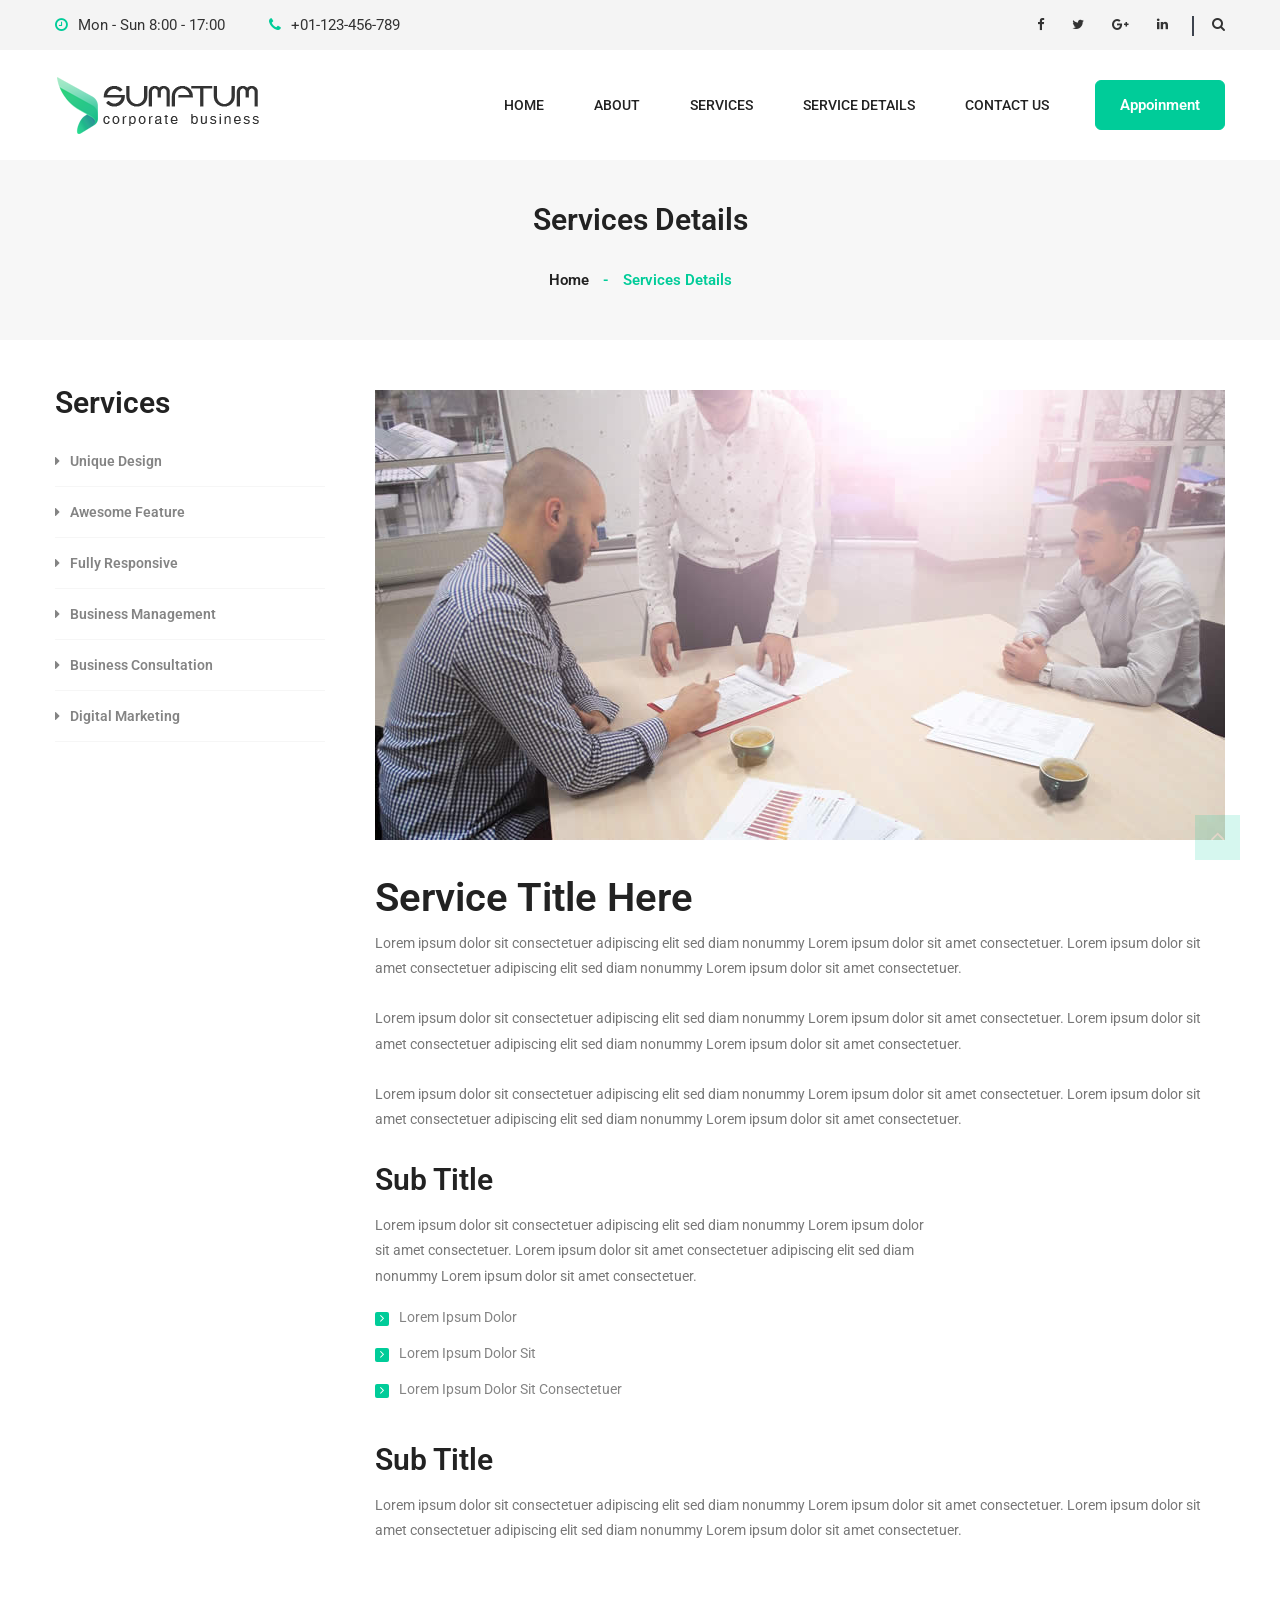
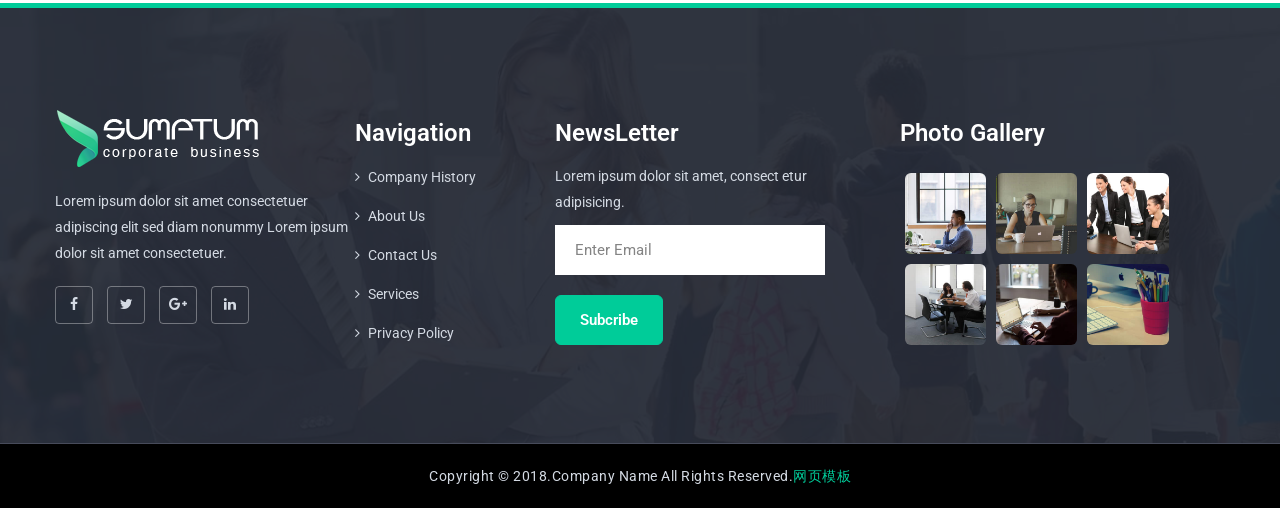
<file: service-details.html>
﻿<!DOCTYPE html>
<html>
<head>
<meta charset="utf-8">
<title>Services Details</title>
<!-- Stylesheets -->
<link href="css/bootstrap.css" rel="stylesheet">
<link href="css/responsive.css" rel="stylesheet">
<link href="css/style.css" rel="stylesheet">
<link href="http://maxcdn.bootstrapcdn.com/font-awesome/4.7.0/css/font-awesome.min.css" rel="stylesheet">
<!-- mobile responsive meta -->
<meta name="viewport" content="width=device-width, initial-scale=1">
<meta name="viewport" content="width=device-width, initial-scale=1, maximum-scale=1">
</head>
<body>

     


<div class="page-wrapper">
  <!-- Preloader -->
  <div class="preloader"></div>
  <!-- Preloader -->
  <!--header top-->
  <div class="header-top">
    <div class="container clearfix">
      <div class="top-left">
        <ul class="contact-links">
          <li><i class="fa fa-clock-o" aria-hidden="true"></i>Mon - Sun  8:00 - 17:00</li>
          <li><i class="fa fa-phone" aria-hidden="true"></i>+01-123-456-789</li>
        </ul>
      </div>
      <div class="top-right clearfix">
        <ul class="social-links">
          <li><a href="#"><i class="fa fa-facebook" aria-hidden="true"></i></a></li>
          <li><a href="#"><i class="fa fa-twitter" aria-hidden="true"></i></a></li>
          <li><a href="#"><i class="fa fa-google-plus" aria-hidden="true"></i></a></li>
          <li><a href="#"><i class="fa fa-linkedin" aria-hidden="true"></i></a></li>
        </ul>
        <div class="search_option"> <a href="#"><span class="icon fa fa-search"></span></a> </div>
      </div>
    </div>
  </div>
  <!--header top-->
  <!--Main Header-->
  <header class="main-header-block sticky-header">
    <div class="container">
      <div class="logo">
        <figure> <a href="index.html"><img src="images/logo.png" alt=""></a> </figure>
      </div>
      <div class="header-area clearfix">
        <nav class="main-menu-navigation">
          <div class="navbar-header">
            <!-- Toggle Button -->
            <button type="button" class="navbar-toggle" data-toggle="collapse" data-target=".navbar-collapse"> <span class="icon-bar"></span> <span class="icon-bar"></span> <span class="icon-bar"></span> </button>
          </div>
          <div class="navbar-collapse collapse clearfix">
            <ul class="navigation clearfix">
              <li><a href="index.html">Home</a></li>
              <li><a href="about.html">About</a></li>
              <li><a href="service.html">Services</a></li>
              <li><a href="service-details.html">Service details</a></li>
              <li><a href="contact.html">Contact us</a></li>
            </ul>
          </div>
        </nav>
        <div class="link-button"> <a href="#" class="btn-style-one">Appoinment</a> </div>
      </div>
    </div>
  </header>
  <!--End Main Header -->
  <!--Page Title-->
  <section class="page-title">
    <div class="container clearfix text-center">
      <div class="title">
        <h4>Services Details</h4>
      </div>
      <ul class="title-manu">
        <li><a href="index.html">home</a></li>
        <li>-</li>
        <li>Services Details</li>
      </ul>
    </div>
  </section>
  <!--End Page Title-->
  <!--Service Section-->
  <section class="service-details">
    <div class="container">
      <div class="row">
        <div class="col-md-3 col-sm-12 col-xs-12">
          <div class="service-memu-area">
            <h4>Services</h4>
            <ul>
              <li><a href="#"><i class="fa fa-caret-right" aria-hidden="true"></i>Unique Design</a></li>
              <li><a href="#"><i class="fa fa-caret-right" aria-hidden="true"></i>Awesome Feature</a></li>
              <li><a href="#"><i class="fa fa-caret-right" aria-hidden="true"></i>Fully Responsive</a></li>
              <li><a href="#"><i class="fa fa-caret-right" aria-hidden="true"></i>Business Management</a></li>
              <li><a href="#"><i class="fa fa-caret-right" aria-hidden="true"></i>Business Consultation</a></li>
              <li><a href="#"><i class="fa fa-caret-right" aria-hidden="true"></i>Digital Marketing</a></li>
            </ul>
          </div>
        </div>
        <div class="col-md-9 col-sm-12 col-xs-12">
          <div class="right-side">
            <div class="image-box">
              <figure> <img src="images/services/7.jpg" alt=""> </figure>
              <h3>Service Title here</h3>
              <p>Lorem ipsum dolor sit consectetuer adipiscing elit sed diam nonummy Lorem ipsum dolor sit amet consectetuer. Lorem ipsum dolor sit amet consectetuer adipiscing elit sed diam nonummy Lorem ipsum dolor sit amet consectetuer.</p>
              <p>Lorem ipsum dolor sit consectetuer adipiscing elit sed diam nonummy Lorem ipsum dolor sit amet consectetuer. Lorem ipsum dolor sit amet consectetuer adipiscing elit sed diam nonummy Lorem ipsum dolor sit amet consectetuer.</p>
              <p>Lorem ipsum dolor sit consectetuer adipiscing elit sed diam nonummy Lorem ipsum dolor sit amet consectetuer. Lorem ipsum dolor sit amet consectetuer adipiscing elit sed diam nonummy Lorem ipsum dolor sit amet consectetuer.</p>
            </div>
            <div class="row">
              <div class="col-md-8">
                <div class="content-text">
                  <h4>Sub Title</h4>
                  <p>Lorem ipsum dolor sit consectetuer adipiscing elit sed diam nonummy Lorem ipsum dolor sit amet consectetuer. Lorem ipsum dolor sit amet consectetuer adipiscing elit sed diam nonummy Lorem ipsum dolor sit amet consectetuer.</p>
                  <ul class="text-list">
                    <li><i class="fa fa-angle-right" aria-hidden="true"></i>Lorem ipsum dolor</li>
                    <li><i class="fa fa-angle-right" aria-hidden="true"></i>Lorem ipsum dolor sit</li>
                    <li><i class="fa fa-angle-right" aria-hidden="true"></i>Lorem ipsum dolor sit consectetuer</li>
                  </ul>
                </div>
              </div>
            </div>
            <div class="text">
              <h4>Sub Title</h4>
              <p>Lorem ipsum dolor sit consectetuer adipiscing elit sed diam nonummy Lorem ipsum dolor sit amet consectetuer. Lorem ipsum dolor sit amet consectetuer adipiscing elit sed diam nonummy Lorem ipsum dolor sit amet consectetuer.</p>
            </div>
          </div>
        </div>
      </div>
    </div>
  </section>
  <!--End Service Section-->
  <!--main-footer-area-->
  <footer class="main-footer-area" style="background: url(images/background/3.jpg);">
    <div class="footer-top">
      <div class="container">
        <div class="row">
          <div class="col-md-3 col-sm-6 col-xs-12">
            <div class="about-widget-box">
              <div class="footer-logo">
                <figure> <a href="index.html"><img src="images/logo-2.png" alt=""></a> </figure>
              </div>
              <p>Lorem ipsum dolor sit amet consectetuer adipiscing elit sed diam nonummy Lorem ipsum dolor sit amet consectetuer.</p>
              <ul class="social-links">
                <li><a href="#"><i class="fa fa-facebook" aria-hidden="true"></i></a></li>
                <li><a href="#"><i class="fa fa-twitter" aria-hidden="true"></i></a></li>
                <li><a href="#"><i class="fa fa-google-plus" aria-hidden="true"></i></a></li>
                <li><a href="#"><i class="fa fa-linkedin" aria-hidden="true"></i></a></li>
              </ul>
            </div>
          </div>
          <div class="col-md-2 col-sm-6 col-xs-12">
            <div class="footer-menu-link">
              <div class="sec-title">
                <h6>Navigation</h6>
              </div>
              <ul>
                <li><a href="#"><i class="fa fa-angle-right" aria-hidden="true"></i>Company History</a></li>
                <li><a href="#"><i class="fa fa-angle-right" aria-hidden="true"></i>About Us</a></li>
                <li><a href="#"><i class="fa fa-angle-right" aria-hidden="true"></i>Contact Us</a></li>
                <li><a href="#"><i class="fa fa-angle-right" aria-hidden="true"></i>Services</a></li>
                <li><a href="#"><i class="fa fa-angle-right" aria-hidden="true"></i>Privacy Policy</a></li>
              </ul>
            </div>
          </div>
          <div class="col-md-3 col-sm-6 col-xs-12">
            <div class="footer-newsletter-cloumn">
              <div class="sec-title">
                <h6>NewsLetter</h6>
              </div>
              <p>Lorem ipsum dolor sit amet, consect etur adipisicing.</p>
              <form name="contact_form" class="default-form contact-form" action="" method="post">
                <input type="email" name="email" placeholder="Enter Email" required="">
                <button type="submit" class="btn-style-one">subcribe</button>
              </form>
            </div>
          </div>
          <div class="col-md-4 col-sm-6 col-xs-12">
            <div class="footer-gallery-widget">
              <div class="sec-title">
                <h6>Photo Gallery</h6>
              </div>
              <div class="clearfix">
                <figure class="image"> <img src="images/gallery/1.jpg" alt=""> <a href="images/gallery/1.jpg" class="lightbox-image" title=""><i class="fa fa-plus" aria-hidden="true"></i></a> </figure>
                <figure class="image"> <img src="images/gallery/2.jpg" alt=""> <a href="images/gallery/2.jpg" class="lightbox-image" title=""><i class="fa fa-plus" aria-hidden="true"></i></a> </figure>
                <figure class="image"> <img src="images/gallery/3.jpg" alt=""> <a href="images/gallery/4.jpg" class="lightbox-image" title=""><i class="fa fa-plus" aria-hidden="true"></i></a> </figure>
                <figure class="image"> <img src="images/gallery/4.jpg" alt=""> <a href="images/gallery/4.jpg" class="lightbox-image" title=""><i class="fa fa-plus" aria-hidden="true"></i></a> </figure>
                <figure class="image"> <img src="images/gallery/5.jpg" alt=""> <a href="images/gallery/5.jpg" class="lightbox-image" title=""><i class="fa fa-plus" aria-hidden="true"></i></a> </figure>
                <figure class="image"> <img src="images/gallery/6.jpg" alt=""> <a href="images/gallery/6.jpg" class="lightbox-image" title=""><i class="fa fa-plus" aria-hidden="true"></i></a> </figure>
              </div>
            </div>
          </div>
        </div>
      </div>
    </div>
    <div class="footer-bottom">
      <div class="container">
        <div class="copyright-text text-center">
          <p>Copyright &copy; 2018.Company name All rights reserved.<a target="_blank" href="http://sc.chinaz.com/moban/">&#x7F51;&#x9875;&#x6A21;&#x677F;</a></p>
        </div>
      </div>
    </div>
  </footer>
  <!--End main-footer-area-->
</div>
<!--End pagewrapper-->
<!--Search Popup-->
<div id="search-popup-block" class="search-popup-block">
  <div class="close-search theme-btn"><span class="fa fa-times"></span></div>
  <div class="popup-inner">
    <div class="search-form-box">
      <form method="post">
        <div class="form-group">
          <fieldset>
          <input type="search" class="form-control" name="search-input" value="" placeholder="Search Here" required >
          <input type="submit" value="Search" class="theme-btn">
          </fieldset>
        </div>
      </form>
      <br>
      <h3>Search Keywords</h3>
      <ul class="recent-searches">
        <li><a href="#">Design</a></li>
        <li><a href="#">Awesome</a></li>
        <li><a href="#">Responsive</a></li>
        <li><a href="#">Support</a></li>
      </ul>
    </div>
  </div>
</div>
<!--Scroll to top-->
<div class="scroll-to-top scroll-to-target" data-target=".header-top"><span class="icon fa fa-angle-up"></span></div>
<script src="js/jquery.js"></script>
<script src="js/bootstrap.min.js"></script>
<script src="js/jquery.fancybox.pack.js"></script>
<script src="js/jquery.fancybox-media.js"></script>
<!--<script src="js/html5lightbox.js"></script>-->
<script src="js/owl.carousel.min.js"></script>
<script src="js/wow.js"></script>
<!-- bxslider -->
<script src="js/bxslider.js"></script>
<script src="js/jquery.countTo.js"></script>
<script src="js/script.js"></script>
</body>
</html>
</file>
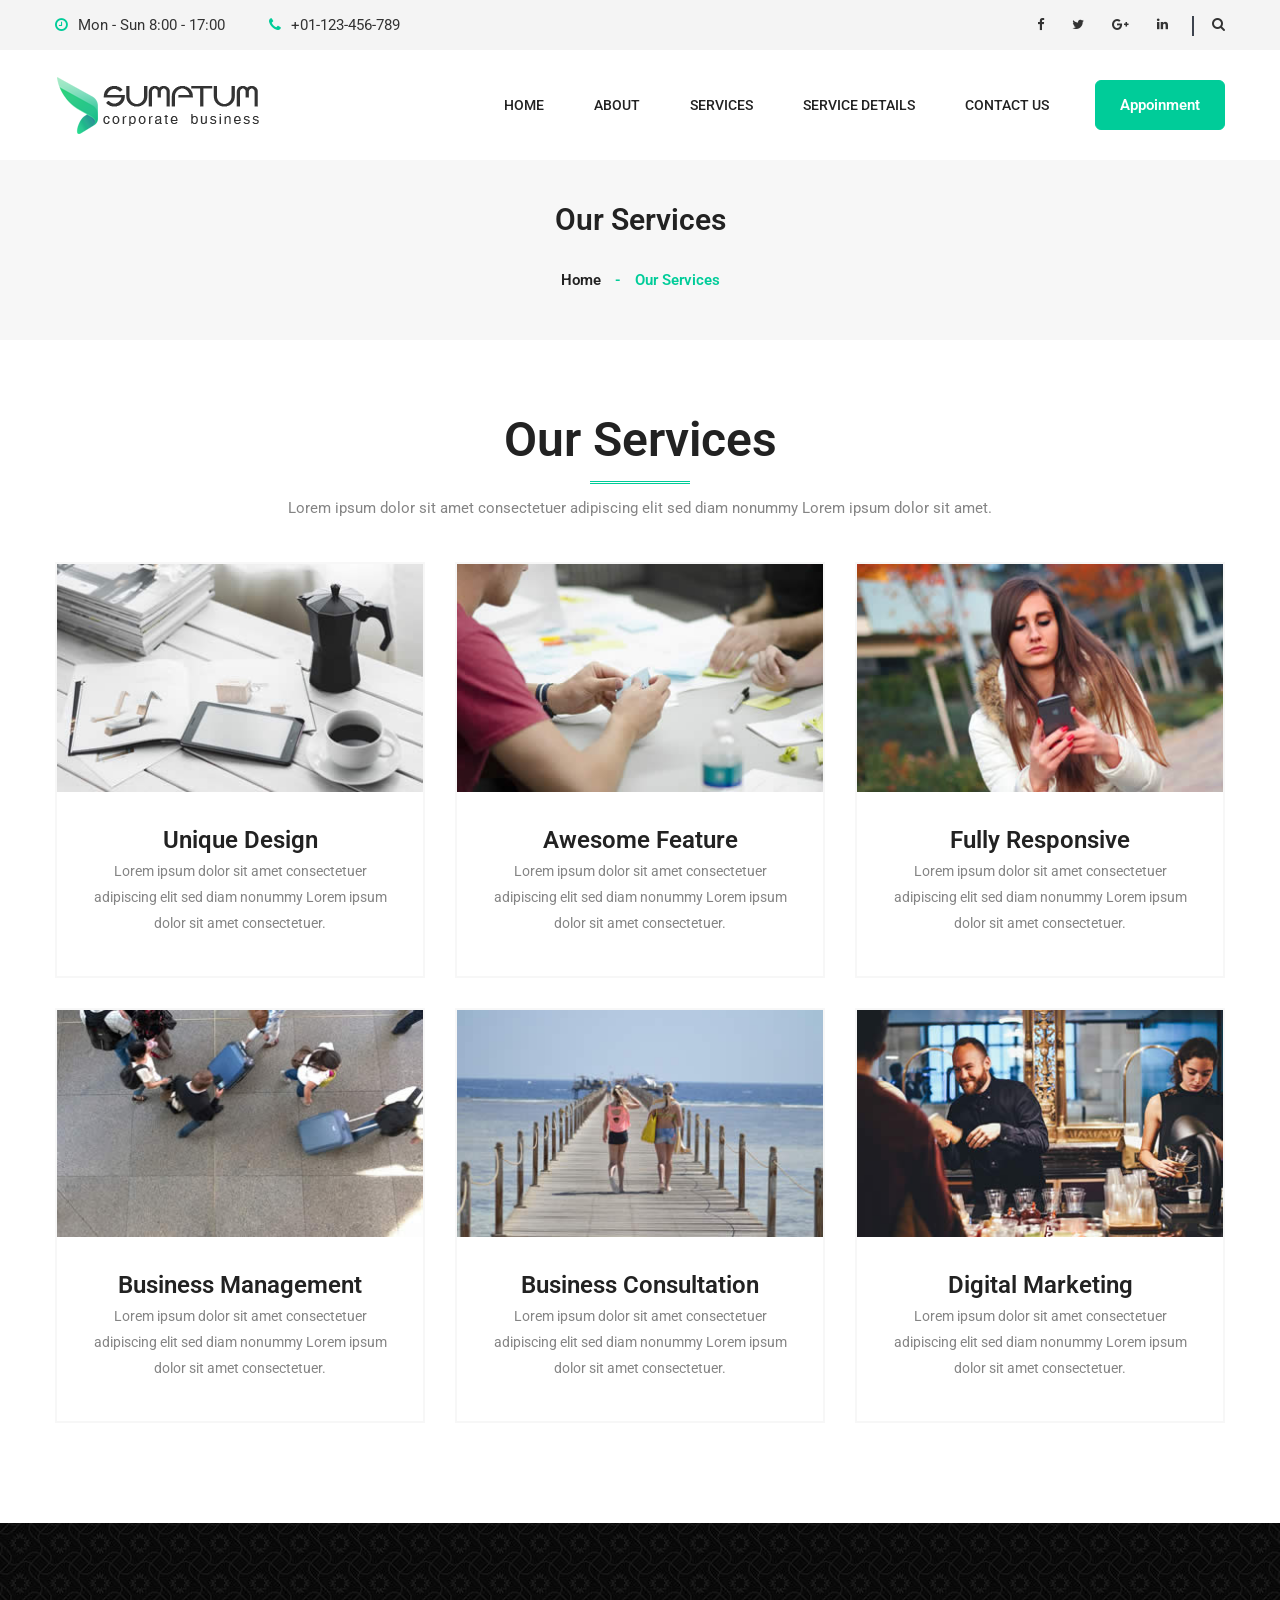
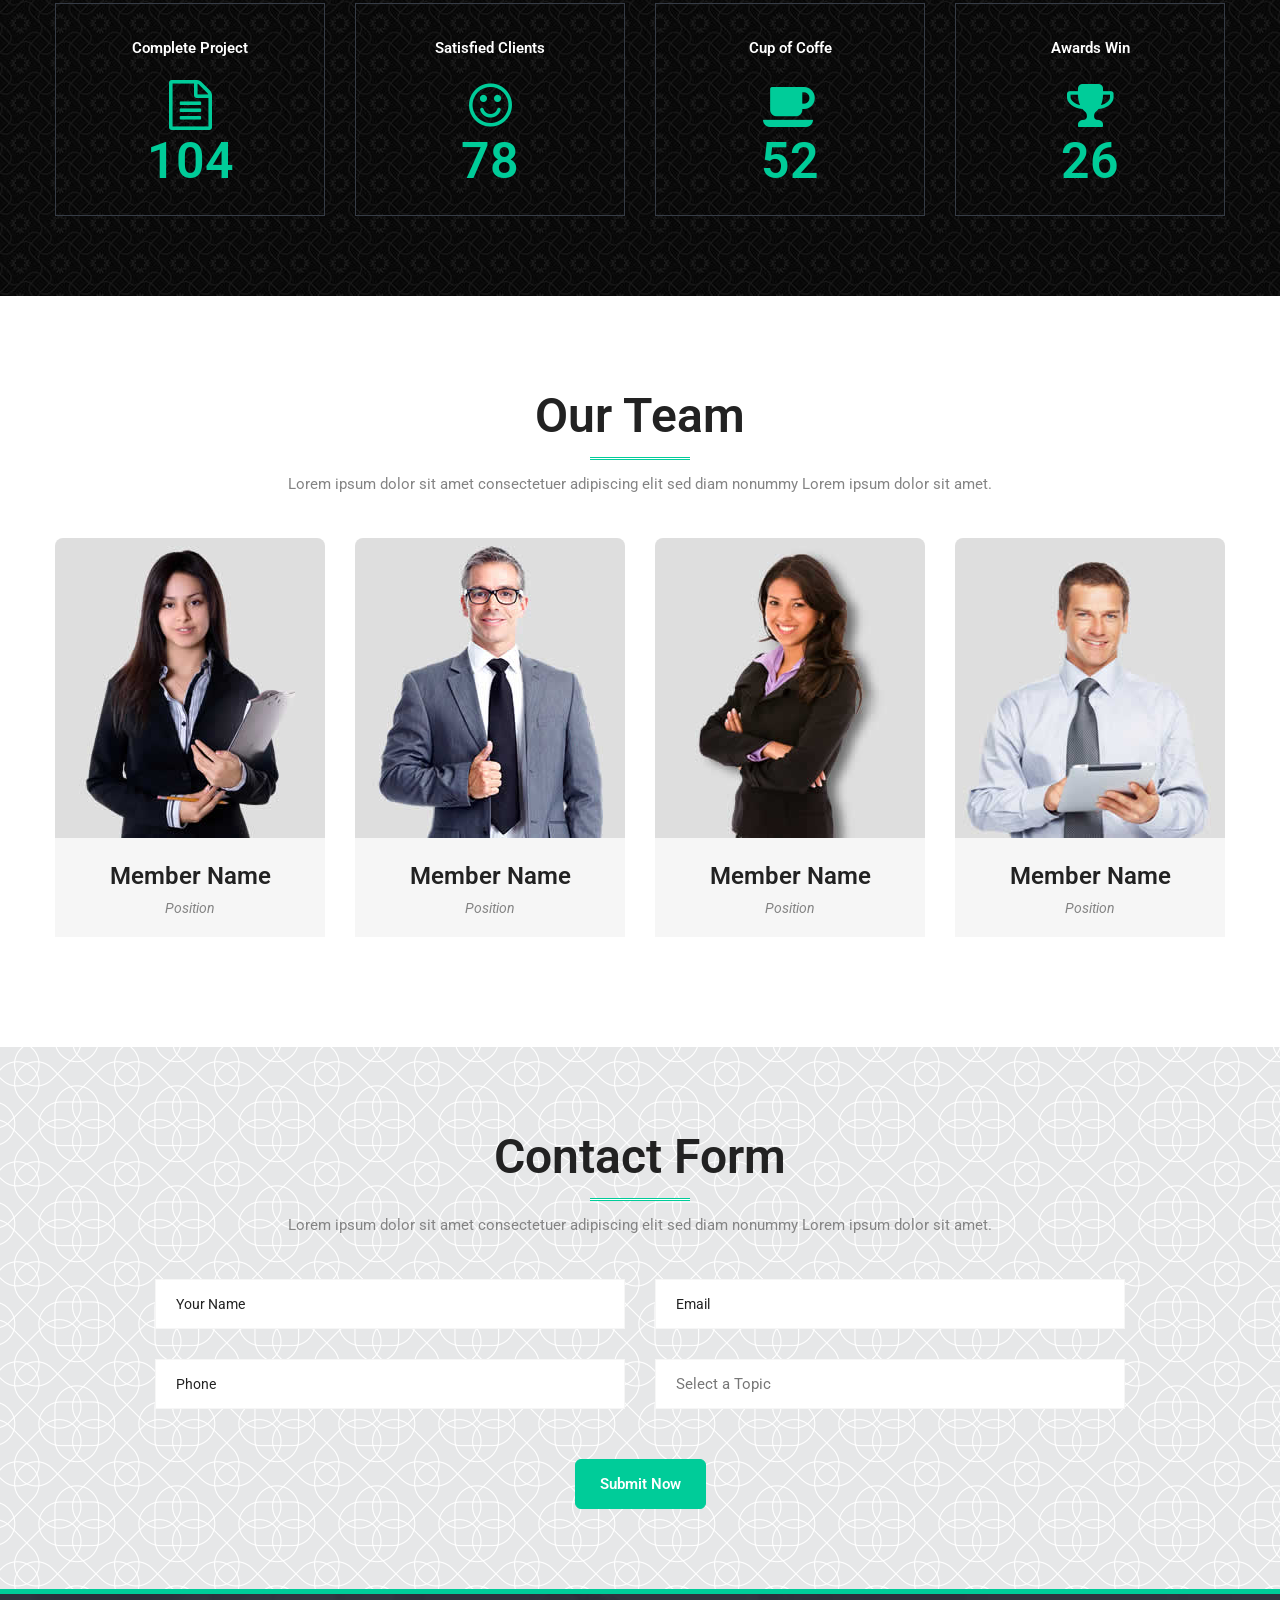
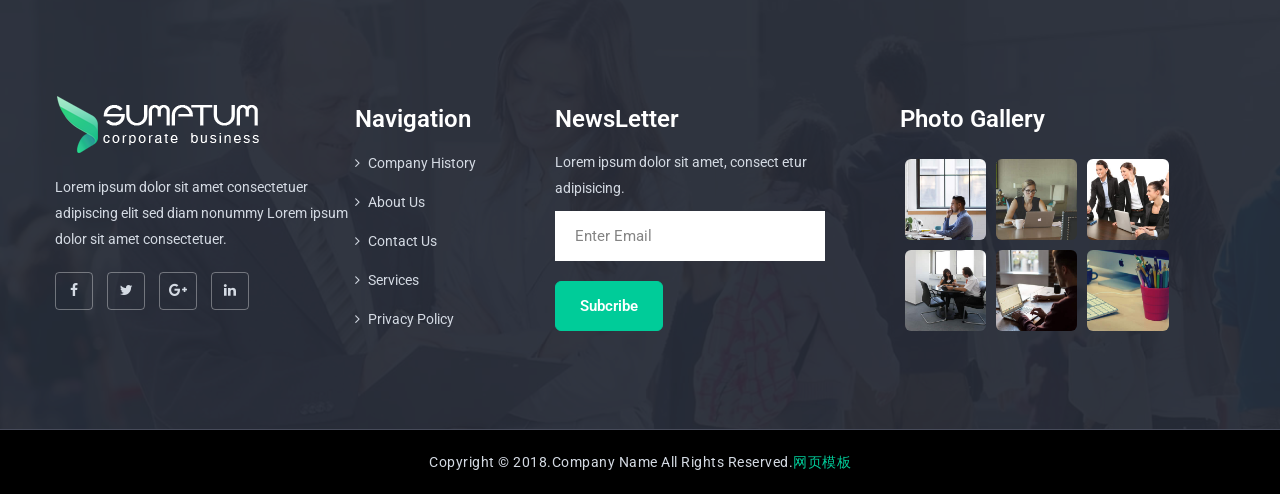
<file: service.html>
﻿<!DOCTYPE html>
<html>
<head>
<meta charset="utf-8">
<title>Our Services</title>
<!-- Stylesheets -->
<link href="css/bootstrap.css" rel="stylesheet">
<link href="css/responsive.css" rel="stylesheet">
<link href="css/style.css" rel="stylesheet">
<link href="http://maxcdn.bootstrapcdn.com/font-awesome/4.7.0/css/font-awesome.min.css" rel="stylesheet">
<!-- mobile responsive meta -->
<meta name="viewport" content="width=device-width, initial-scale=1">
<meta name="viewport" content="width=device-width, initial-scale=1, maximum-scale=1">
</head>
<body>
     

<div class="page-wrapper">
  <!-- Preloader -->
  <div class="preloader"></div>
  <!-- Preloader -->
  <!--header top-->
  <div class="header-top">
    <div class="container clearfix">
      <div class="top-left">
        <ul class="contact-links">
          <li><i class="fa fa-clock-o" aria-hidden="true"></i>Mon - Sun  8:00 - 17:00</li>
          <li><i class="fa fa-phone" aria-hidden="true"></i>+01-123-456-789</li>
        </ul>
      </div>
      <div class="top-right clearfix">
        <ul class="social-links">
          <li><a href="#"><i class="fa fa-facebook" aria-hidden="true"></i></a></li>
          <li><a href="#"><i class="fa fa-twitter" aria-hidden="true"></i></a></li>
          <li><a href="#"><i class="fa fa-google-plus" aria-hidden="true"></i></a></li>
          <li><a href="#"><i class="fa fa-linkedin" aria-hidden="true"></i></a></li>
        </ul>
        <div class="search_option"> <a href="#"><span class="icon fa fa-search"></span></a> </div>
      </div>
    </div>
  </div>
  <!--header top-->
  <!--Main Header-->
  <header class="main-header-block sticky-header">
    <div class="container">
      <div class="logo">
        <figure> <a href="index.html"><img src="images/logo.png" alt=""></a> </figure>
      </div>
      <div class="header-area clearfix">
        <nav class="main-menu-navigation">
          <div class="navbar-header">
            <!-- Toggle Button -->
            <button type="button" class="navbar-toggle" data-toggle="collapse" data-target=".navbar-collapse"> <span class="icon-bar"></span> <span class="icon-bar"></span> <span class="icon-bar"></span> </button>
          </div>
          <div class="navbar-collapse collapse clearfix">
            <ul class="navigation clearfix">
              <li><a href="index.html">Home</a></li>
              <li><a href="about.html">About</a></li>
              <li><a href="service.html">Services</a></li>
              <li><a href="service-details.html">Service details</a></li>
              <li><a href="contact.html">Contact us</a></li>
            </ul>
          </div>
        </nav>
        <div class="link-button"> <a href="#" class="btn-style-one">Appoinment</a> </div>
      </div>
    </div>
  </header>
  <!--End Main Header -->
  <!--Page Title-->
  <section class="page-title">
    <div class="container clearfix text-center">
      <div class="title">
        <h4>Our Services</h4>
      </div>
      <ul class="title-manu">
        <li><a href="index.html">home</a></li>
        <li>-</li>
        <li>Our Services</li>
      </ul>
    </div>
  </section>
  <!--End Page Title-->
  <!--Service Section-->
  <section class="service-area style-two">
    <div class="container">
      <div class="section-title text-center">
        <h2>Our Services</h2>
        <p>Lorem ipsum dolor sit amet consectetuer adipiscing elit sed diam nonummy Lorem ipsum dolor sit amet.</p>
      </div>
      <div class="row service-carousel">
        <div class="col-md-4 col-sm-12 col-xs-12">
          <div class="slide-item-box">
            <div class="item-holder-box">
              <div class="image-box">
                <figure> <a href="service-details.html"><img src="images/services/1.jpg" alt=""></a> </figure>
              </div>
              <div class="image-text"> <a href="service-details.html">
                <h5>Unique Design</h5>
                </a>
                <p>Lorem ipsum dolor sit amet consectetuer adipiscing elit sed diam nonummy Lorem ipsum dolor sit amet consectetuer.</p>
              </div>
            </div>
          </div>
        </div>
        <div class="col-md-4 col-sm-12 col-xs-12">
          <div class="slide-item-box">
            <div class="item-holder-box">
              <div class="image-box">
                <figure> <a href="service-details.html"><img src="images/services/2.jpg" alt=""></a> </figure>
              </div>
              <div class="image-text"> <a href="service-details.html">
                <h5>Awesome Feature</h5>
                </a>
                <p>Lorem ipsum dolor sit amet consectetuer adipiscing elit sed diam nonummy Lorem ipsum dolor sit amet consectetuer.</p>
              </div>
            </div>
          </div>
        </div>
        <div class="col-md-4 col-sm-12 col-xs-12">
          <div class="slide-item-box">
            <div class="item-holder-box">
              <div class="image-box">
                <figure> <a href="service-details.html"><img src="images/services/3.jpg" alt=""></a> </figure>
              </div>
              <div class="image-text"> <a href="service-details.html">
                <h5>Fully Responsive</h5>
                </a>
                <p>Lorem ipsum dolor sit amet consectetuer adipiscing elit sed diam nonummy Lorem ipsum dolor sit amet consectetuer.</p>
              </div>
            </div>
          </div>
        </div>
        <div class="col-md-4 col-sm-12 col-xs-12">
          <div class="slide-item-box">
            <div class="item-holder-box">
              <div class="image-box">
                <figure> <a href="service-details.html"><img src="images/services/4.jpg" alt=""></a> </figure>
              </div>
              <div class="image-text"> <a href="service-details.html">
                <h5>Business Management</h5>
                </a>
                <p>Lorem ipsum dolor sit amet consectetuer adipiscing elit sed diam nonummy Lorem ipsum dolor sit amet consectetuer.</p>
              </div>
            </div>
          </div>
        </div>
        <div class="col-md-4 col-sm-12 col-xs-12">
          <div class="slide-item-box">
            <div class="item-holder-box">
              <div class="image-box">
                <figure> <a href="service-details.html"><img src="images/services/5.jpg" alt=""></a> </figure>
              </div>
              <div class="image-text"> <a href="service-details.html">
                <h5>Business Consultation</h5>
                </a>
                <p>Lorem ipsum dolor sit amet consectetuer adipiscing elit sed diam nonummy Lorem ipsum dolor sit amet consectetuer.</p>
              </div>
            </div>
          </div>
        </div>
        <div class="col-md-4 col-sm-12 col-xs-12">
          <div class="slide-item-box">
            <div class="item-holder-box">
              <div class="image-box">
                <figure> <a href="service-details.html"><img src="images/services/6.jpg" alt=""></a> </figure>
              </div>
              <div class="image-text"> <a href="service-details.html">
                <h5>Digital Marketing</h5>
                </a>
                <p>Lorem ipsum dolor sit amet consectetuer adipiscing elit sed diam nonummy Lorem ipsum dolor sit amet consectetuer.</p>
              </div>
            </div>
          </div>
        </div>
      </div>
    </div>
  </section>
  <!--End Service Section-->
  <!--Fact Counter-->
  <section class="fact-counter-area" style="background: url(images/background/2.jpg);">
    <div class="container">
      <div class="row clearfix">
        <div class="counter-outer clearfix">
          <!--Column-->
          <article class="column counter-column-box col-md-3 col-sm-6 col-xs-12 wow fadeIn" data-wow-duration="0ms">
            <div class="item">
              <h4 class="counter-title">Complete Project</h4>
              <div class="count-outer">
                <div class="icon"> <i class="fa fa-file-text-o"></i> </div>
                <span class="count-text" data-speed="3000" data-stop="400">0</span> </div>
            </div>
          </article>
          <!--Column-->
          <article class="column counter-column-box col-md-3 col-sm-6 col-xs-12 wow fadeIn" data-wow-duration="0ms">
            <div class="item">
              <h4 class="counter-title">Satisfied Clients</h4>
              <div class="count-outer">
                <div class="icon"> <i class="fa fa-smile-o"></i> </div>
                <span class="count-text" data-speed="3000" data-stop="300">0</span> </div>
            </div>
          </article>
          <!--Column-->
          <article class="column counter-column-box col-md-3 col-sm-6 col-xs-12 wow fadeIn" data-wow-duration="0ms">
            <div class="item">
              <h4 class="counter-title">Cup of Coffe</h4>
              <div class="count-outer">
                <div class="icon"> <i class="fa fa-coffee"></i> </div>
                <span class="count-text" data-speed="3000" data-stop="200">0</span> </div>
            </div>
          </article>
          <!--Column-->
          <article class="column counter-column-box col-md-3 col-sm-6 col-xs-12 wow fadeIn" data-wow-duration="0ms">
            <div class="item">
              <h4 class="counter-title">Awards Win</h4>
              <div class="count-outer">
                <div class="icon"> <i class="fa fa-trophy"></i> </div>
                <span class="count-text" data-speed="3000" data-stop="100">0</span> </div>
            </div>
          </article>
        </div>
      </div>
    </div>
  </section>
  <!--End Fact Counter-->
  <!--team section-->
  <section class="team-area">
    <div class="container">
      <div class="section-title text-center">
        <h2>Our Team</h2>
        <p>Lorem ipsum dolor sit amet consectetuer adipiscing elit sed diam nonummy Lorem ipsum dolor sit amet.</p>
      </div>
      <div class="row">
        <div class="col-md-3 col-sm-6 col-xs-12">
          <div class="image-holder-block">
            <div class="image-box">
              <figure> <a href="#"><img src="images/team/1.jpg" alt=""></a> </figure>
              <ul class="social-links text-center">
                <li><a href="#"><i class="fa fa-facebook" aria-hidden="true"></i></a></li>
                <li><a href="#"><i class="fa fa-linkedin" aria-hidden="true"></i></a></li>
                <li><a href="#"><i class="fa fa-twitter" aria-hidden="true"></i></a></li>
                <li><a href="#"><i class="fa fa-google-plus" aria-hidden="true"></i></a></li>
              </ul>
            </div>
            <div class="image-text text-center"> <a href="#">
              <h5>Member Name</h5>
              </a>
              <p>Position</p>
            </div>
          </div>
        </div>
        <div class="col-md-3 col-sm-6 col-xs-12">
          <div class="image-holder-block">
            <div class="image-box">
              <figure> <a href="#"><img src="images/team/2.jpg" alt=""></a> </figure>
              <ul class="social-links text-center">
                <li><a href="#"><i class="fa fa-facebook" aria-hidden="true"></i></a></li>
                <li><a href="#"><i class="fa fa-linkedin" aria-hidden="true"></i></a></li>
                <li><a href="#"><i class="fa fa-twitter" aria-hidden="true"></i></a></li>
                <li><a href="#"><i class="fa fa-google-plus" aria-hidden="true"></i></a></li>
              </ul>
            </div>
            <div class="image-text text-center"> <a href="#">
              <h5>Member Name</h5>
              </a>
              <p>Position</p>
            </div>
          </div>
        </div>
        <div class="col-md-3 col-sm-6 col-xs-12">
          <div class="image-holder-block">
            <div class="image-box">
              <figure> <a href="#"><img src="images/team/3.jpg" alt=""></a> </figure>
              <ul class="social-links text-center">
                <li><a href="#"><i class="fa fa-facebook" aria-hidden="true"></i></a></li>
                <li><a href="#"><i class="fa fa-linkedin" aria-hidden="true"></i></a></li>
                <li><a href="#"><i class="fa fa-twitter" aria-hidden="true"></i></a></li>
                <li><a href="#"><i class="fa fa-google-plus" aria-hidden="true"></i></a></li>
              </ul>
            </div>
            <div class="image-text text-center"> <a href="#">
              <h5>Member Name</h5>
              </a>
              <p>Position</p>
            </div>
          </div>
        </div>
        <div class="col-md-3 col-sm-6 col-xs-12">
          <div class="image-holder-block">
            <div class="image-box">
              <figure> <a href="#"><img src="images/team/4.jpg" alt=""></a> </figure>
              <ul class="social-links text-center">
                <li><a href="#"><i class="fa fa-facebook" aria-hidden="true"></i></a></li>
                <li><a href="#"><i class="fa fa-linkedin" aria-hidden="true"></i></a></li>
                <li><a href="#"><i class="fa fa-twitter" aria-hidden="true"></i></a></li>
                <li><a href="#"><i class="fa fa-google-plus" aria-hidden="true"></i></a></li>
              </ul>
            </div>
            <div class="image-text text-center"> <a href="#">
              <h5>Member Name</h5>
              </a>
              <p>Position</p>
            </div>
          </div>
        </div>
      </div>
    </div>
  </section>
  <!--End team section-->
  <!-- Contact Section -->
  <section class="contact-section" style="background: url(images/background/1.png);">
    <div class="container">
      <div class="contact-area-box">
        <div class="section-title text-center">
          <h2>Contact Form</h2>
          <p>Lorem ipsum dolor sit amet consectetuer adipiscing elit sed diam nonummy Lorem ipsum dolor sit amet.</p>
        </div>
        <form name="contact_form" class="default-form contact-form" action="" method="post">
          <div class="row">
            <div class="col-md-6 col-sm-12 col-xs-12">
              <div class="form-group">
                <input type="text" name="name" placeholder="Your Name" required="">
              </div>
              <div class="form-group">
                <input type="text" name="phone" placeholder="Phone" required="">
              </div>
            </div>
            <div class="col-md-6 col-sm-12 col-xs-12">
              <div class="form-group">
                <input type="email" name="email" placeholder="Email" required="">
              </div>
              <div class="form-group">
                <select name="subject">
                  <option>Select a Topic</option>
                  <option>Topic Name</option>
                  <option>Topic Name</option>
                </select>
              </div>
            </div>
            <div class="col-md-12 col-sm-12 col-xs-12">
              <div class="form-group text-center">
                <button type="submit" class="btn-style-one">submit now</button>
              </div>
            </div>
          </div>
        </form>
      </div>
    </div>
  </section>
  <!-- End Contact Section -->
  <!--main-footer-area-->
  <footer class="main-footer-area" style="background: url(images/background/3.jpg);">
    <div class="footer-top">
      <div class="container">
        <div class="row">
          <div class="col-md-3 col-sm-6 col-xs-12">
            <div class="about-widget-box">
              <div class="footer-logo">
                <figure> <a href="index.html"><img src="images/logo-2.png" alt=""></a> </figure>
              </div>
              <p>Lorem ipsum dolor sit amet consectetuer adipiscing elit sed diam nonummy Lorem ipsum dolor sit amet consectetuer.</p>
              <ul class="social-links">
                <li><a href="#"><i class="fa fa-facebook" aria-hidden="true"></i></a></li>
                <li><a href="#"><i class="fa fa-twitter" aria-hidden="true"></i></a></li>
                <li><a href="#"><i class="fa fa-google-plus" aria-hidden="true"></i></a></li>
                <li><a href="#"><i class="fa fa-linkedin" aria-hidden="true"></i></a></li>
              </ul>
            </div>
          </div>
          <div class="col-md-2 col-sm-6 col-xs-12">
            <div class="footer-menu-link">
              <div class="sec-title">
                <h6>Navigation</h6>
              </div>
              <ul>
                <li><a href="#"><i class="fa fa-angle-right" aria-hidden="true"></i>Company History</a></li>
                <li><a href="#"><i class="fa fa-angle-right" aria-hidden="true"></i>About Us</a></li>
                <li><a href="#"><i class="fa fa-angle-right" aria-hidden="true"></i>Contact Us</a></li>
                <li><a href="#"><i class="fa fa-angle-right" aria-hidden="true"></i>Services</a></li>
                <li><a href="#"><i class="fa fa-angle-right" aria-hidden="true"></i>Privacy Policy</a></li>
              </ul>
            </div>
          </div>
          <div class="col-md-3 col-sm-6 col-xs-12">
            <div class="footer-newsletter-cloumn">
              <div class="sec-title">
                <h6>NewsLetter</h6>
              </div>
              <p>Lorem ipsum dolor sit amet, consect etur adipisicing.</p>
              <form name="contact_form" class="default-form contact-form" action="" method="post">
                <input type="email" name="email" placeholder="Enter Email" required="">
                <button type="submit" class="btn-style-one">subcribe</button>
              </form>
            </div>
          </div>
          <div class="col-md-4 col-sm-6 col-xs-12">
            <div class="footer-gallery-widget">
              <div class="sec-title">
                <h6>Photo Gallery</h6>
              </div>
              <div class="clearfix">
                <figure class="image"> <img src="images/gallery/1.jpg" alt=""> <a href="images/gallery/1.jpg" class="lightbox-image" title=""><i class="fa fa-plus" aria-hidden="true"></i></a> </figure>
                <figure class="image"> <img src="images/gallery/2.jpg" alt=""> <a href="images/gallery/2.jpg" class="lightbox-image" title=""><i class="fa fa-plus" aria-hidden="true"></i></a> </figure>
                <figure class="image"> <img src="images/gallery/3.jpg" alt=""> <a href="images/gallery/4.jpg" class="lightbox-image" title=""><i class="fa fa-plus" aria-hidden="true"></i></a> </figure>
                <figure class="image"> <img src="images/gallery/4.jpg" alt=""> <a href="images/gallery/4.jpg" class="lightbox-image" title=""><i class="fa fa-plus" aria-hidden="true"></i></a> </figure>
                <figure class="image"> <img src="images/gallery/5.jpg" alt=""> <a href="images/gallery/5.jpg" class="lightbox-image" title=""><i class="fa fa-plus" aria-hidden="true"></i></a> </figure>
                <figure class="image"> <img src="images/gallery/6.jpg" alt=""> <a href="images/gallery/6.jpg" class="lightbox-image" title=""><i class="fa fa-plus" aria-hidden="true"></i></a> </figure>
              </div>
            </div>
          </div>
        </div>
      </div>
    </div>
    <div class="footer-bottom">
      <div class="container">
        <div class="copyright-text text-center">
          <p>Copyright &copy; 2018.Company name All rights reserved.<a target="_blank" href="http://sc.chinaz.com/moban/">&#x7F51;&#x9875;&#x6A21;&#x677F;</a></p>
        </div>
      </div>
    </div>
  </footer>
  <!--End main-footer-area-->
</div>
<!--End pagewrapper-->
<!--Search Popup-->
<div id="search-popup-block" class="search-popup-block">
  <div class="close-search theme-btn"><span class="fa fa-times"></span></div>
  <div class="popup-inner">
    <div class="search-form-box">
      <form method="post">
        <div class="form-group">
          <fieldset>
          <input type="search" class="form-control" name="search-input" value="" placeholder="Search Here" required >
          <input type="submit" value="Search" class="theme-btn">
          </fieldset>
        </div>
      </form>
      <br>
      <h3>Search Keywords</h3>
      <ul class="recent-searches">
        <li><a href="#">Design</a></li>
        <li><a href="#">Awesome</a></li>
        <li><a href="#">Responsive</a></li>
        <li><a href="#">Support</a></li>
      </ul>
    </div>
  </div>
</div>
<!--Scroll to top-->
<div class="scroll-to-top scroll-to-target" data-target=".header-top"><span class="icon fa fa-angle-up"></span></div>
<script src="js/jquery.js"></script>
<script src="js/bootstrap.min.js"></script>
<script src="js/jquery.fancybox.pack.js"></script>
<script src="js/jquery.fancybox-media.js"></script>
<!--<script src="js/html5lightbox.js"></script>-->
<script src="js/owl.carousel.min.js"></script>
<script src="js/wow.js"></script>
<!-- bxslider -->
<script src="js/bxslider.js"></script>
<script src="js/jquery.countTo.js"></script>
<script src="js/script.js"></script>
</body>
</html>
</file>
<file: css/responsive.css>
/*  Theme HTML Template */

@media only screen and (min-width: 768px){
	.main-menu-navigation .navigation > li > ul,
	.main-menu-navigation .navigation > li > ul > li > ul{
		display:block !important;
		visibility:hidden;
		opacity:0;
	}
}

@media only screen and (max-width: 1200px){
	.main-header-block .logo{
		display: block;
		text-align: center;
		float: none!important;
		margin-bottom: 20px;
	}
	.main-header-block .header-area{
		float: none!important;
	}
	.footer-top .footer-gallery-widget{
		margin: 0px!important;
	}
	.about-area .content-box p.hide-text{
		display: none!important;
	}
	.about-area .content-box{
		margin: 10px!important;
	}
	.footer-top .about-widget-box{
		margin-right: 0px!important;
	}
	.featured-area .content-box{
		padding-bottom:100px!important;
	}
	.featured-area .image-box img{
		width:100%;
	}
}

@media only screen and (max-width: 991px){
	.main-header-block .logo{
		float: none !important;
		text-align: left;
	}
	.main-header-block .link-button {
	    position: absolute;
	    right: 0px;
	    top: -70px;
	}
	.main-header-block .header-area{
		float: none !important;
	}
	.wellcome-area .item-holder-box{
		margin-bottom: 60px!important;
	}
	.wellcome-area{
		padding-bottom: 30px!important;
	}
	.service-details .right-side{
		margin-top: 40px !important;
		margin-left: 0px!important;
	}
	.blog-area.style-two .right-side{
		margin-left: 0px!important;
		margin-top: 40px!important;
	}
	.contact-us .contact-info-area{
		margin-left: 0px!important;
		margin-top: 40px!important;
	}
}
@media only screen and (max-width: 767px){
	.main-header-block .main-menu-navigation {
	    top: 0px;
	    width: 100%;
	}
	.main-menu-navigation .navbar-header{
		position:relative;
		float:none;
		display: block;
		text-align: right;
		width:100%;
		padding:12px 0px;
		right:0px;
		z-index:12;
	}
	.main-menu-navigation .navbar-header .navbar-toggle {
	    display: block;
	    border: 1px solid #ffffff;
	    float: left;
	    height: 50px;
	    width: 50px;
	    padding-left: 12px;
	    text-align: center;
	    margin: 0px 0px 0px 0px;
	    border-radius: 0px;
	    background: #00cc99;
	}	
	.main-menu-navigation .navbar-header .navbar-toggle .icon-bar{
		background:#ffffff;	
	}	
	.main-menu-navigation .navbar-collapse > .navigation{
		float:none !important;
		margin:0px !important;
		width:100% !important;
		background: #272a36;
		border:1px solid #ffffff;
		border-top:none;
	}	
	.main-menu-navigation .navbar-collapse > .navigation > li{
		margin:0px !important;
		float:none !important;
		width:100%;
	}	
	.main-menu-navigation .navigation > li > a,
	.main-menu-navigation .navigation > li > ul:before{
		border:none;	
	}	
	.main-menu-navigation .navbar-collapse > .navigation > li > a{
		padding:10px 10px !important;
		border:none !important;
	}	
	.main-menu-navigation .navigation li.dropdown > a:after,
	.main-menu-navigation .navigation > li.dropdown > a:before,
	.main-menu-navigation .navigation > li > ul > li > a::before,
	.main-menu-navigation .navigation > li > ul > li > ul > li > a::before{
		color:#ffffff !important;
		right:15px;
		font-size:16px;
		display:none !important;
	}	
	.main-menu-navigation .navbar-collapse > .navigation > li > ul,
	.main-menu-navigation .navbar-collapse > .navigation > li > ul > li > ul{
		position:relative;
		border:none;
		float:none;
		visibility:visible;
		opacity:1;
		display:none;
		margin:0px;
		left:auto !important;
		right:auto !important;
		top:auto !important;
		width:100%;
		background:#e4b700;
		-webkit-border-radius:0px;
		-ms-border-radius:0px;
		-o-border-radius:0px;
		-moz-border-radius:0px;
		border-radius:0px;
		transition:none !important;
		-webkit-transition:none !important;
		-ms-transition:none !important;
		-o-transition:none !important;
		-moz-transition:none !important;
	}		
	.main-menu-navigation .navbar-collapse > .navigation > li > ul,
	.main-menu-navigation .navbar-collapse > .navigation > li > ul > li > ul{
		border-top:1px solid rgba(255,255,255,1) !important;	
	}	
	.main-menu-navigation .navbar-collapse > .navigation > li,
	.main-menu-navigation .navbar-collapse > .navigation > li > ul > li,
	.main-menu-navigation .navbar-collapse > .navigation > li > ul > li > ul > li{
		border-top:1px solid rgba(255,255,255,1) !important;
		opacity:1 !important;
		top:0px !important;
		left:0px !important;
		visibility:visible !important;
	}	
	.main-menu-navigation .navbar-collapse > .navigation > li:first-child{
		border:none;	
	}	
	.main-menu-navigation .navbar-collapse > .navigation > li > a,
	.main-menu-navigation .navbar-collapse > .navigation > li > ul > li > a,
	.main-menu-navigation .navbar-collapse > .navigation > li > ul > li > ul > li > a{
		padding:15px 10px !important;
		line-height:22px;
		color:#ffffff;
		background: #00cc99;
		text-align: left;
	}	
	.main-menu-navigation .navbar-collapse > .navigation > li > a:hover,
	.main-menu-navigation .navbar-collapse > .navigation > li > a:active,
	.main-menu-navigation .navbar-collapse > .navigation > li > a:focus{
		background: #1cc9ce;
	}	
	.main-menu-navigation .navbar-collapse > .navigation > li:hover > a,
	.main-menu-navigation .navbar-collapse > .navigation > li > ul > li:hover > a,
	.main-menu-navigation .navbar-collapse > .navigation > li > ul > li > ul > li:hover > a,
	.main-menu-navigation .navbar-collapse > .navigation > li.current > a,
	.main-menu-navigation .navbar-collapse > .navigation > li.current-menu-item > a{
		background: #272a36;
		color: #fff !important;
	}
	.main-menu-navigation .navbar-collapse > .navigation li.dropdown:after,
	.main-menu-navigation .navigation > li > ul:before{
		display:none !important;	
	}
	.main-menu-navigation .navbar-collapse > .navigation li.dropdown .dropdown-btn {
	    display: block;
	    position: absolute;
	    right: 15px;
	    top: 12px;
	    color: #ffffff;
	}
	.main-menu-navigation .navbar-collapse > .navigation li.current .dropdown-btn,
	.main-menu-navigation .navbar-collapse > .navigation li:hover .dropdown-btn{
		color: #ffffff;
	}
	.main-header-block .logo{
		display: block;
		text-align: center;
	}
	.main-header-block .link-button{
		top: 13px;
	}
	.main-header-block .header-area{
		margin-top: -85px!important;
	}
	.about-area .content-box{
		margin: 50px 0px !important;
	}
	.faq-section .faq-container{
		margin: 0px 50px!important;
	}
	.main-header-block.sticky-header.fixed-header {
	    transition: 0s;
	    position: relative;
	    animation-name: inherit;
	}
	.contact-section .contact-area-box{
		padding: 80px 20px!important;
	}

}
@media only screen and (max-width: 660px){
	.main-header-block .header-area{
		margin-top: 0px!important;
	}
	.header-top .top-left .contact-links li{
		display: block!important;
	}
	.featured-area .slider-pager .list-inline li{
		display: block!important;
		margin-bottom: 20px;
	}
}
</file>
<file: css/style.css>
/* HTML5 Template */


/************ TABLE OF CONTENTS ***************
1.  Google Fonts
2.  Reset
3.  Global
4.  Scroll To Top
5.  Preloader
6.  Header Top
7.  Main Header
8.  Search Popup
9.	Rev Slider Wrapper
10.	wellcome Section
11. Vedio Section
12. Service Section
13. Featured Section
14. Team Section
15. Fact Counter Section
16. Blog Section
17. Contact Section
18. Footer Style
19. Title Menu
20. About Section
21. Service Page Style Two
22. Service Details
23. Gallery Page
24. Faq Page
25. Error Section
26. Contact Us
27. Google Map Section
28. Blog Page
29. Styled Pagination
30. Blog Details

**********************************************/


/*** 

====================================================================
	Google Fonts
====================================================================

 ***/

@import url('https://fonts.googleapis.com/css?family=Roboto:100,100i,300,300i,400,400i,500,500i,700,700i,900,900i');

/*** 

====================================================================
	Reset
====================================================================

 ***/

@import url('animate.min.css');
@import url('owl.css');
@import url('bootstrap.min.css');
@import url('jquery.bxslider.css');
@import url(../revolution/css/settings.css);
@import url(../revolution/css/layers.css);
@import url(../revolution/css/navigation.css);
@import url('jquery.fancybox.css');
@import url('hover.css');
 @media (min-width:1200px) {
 .container {
 padding: 0px;
}
}
* {
	margin:0px;
	padding:0px;
	border:none;
	outline:none;
}
/*** 

====================================================================
	Global style
====================================================================

***/


body {
	font-size:15px;
	color:#777777;
	line-height:1.8em;
	font-weight:400;
	background:#ffffff;
	background-size:cover;
	background-repeat:no-repeat;
	background-position:center top;
	-webkit-font-smoothing: antialiased;
	font-family: 'Roboto', sans-serif;
}
.page-wrapper {
	overflow: hidden;
}
a {
	text-decoration:none;
	cursor:pointer;
}
a:hover, a:focus, a:visited {
	text-decoration:none;
	outline:none;
}
h1, h2, h3, h4, h5, h6 {
	margin:0px;
	font-family: 'Roboto', sans-serif;
}
input, button, select, textarea {
	font-family: 'Roboto', sans-serif;
}
p {
	position:relative;
	font-size: 14px;
	line-height:1.8em;
	font-family: 'Roboto', sans-serif;
}
.strike-through {
	text-decoration:line-through;
}
.auto-container {
	position:static;
	max-width:1200px;
	padding:0px 15px;
	margin:0 auto;
}
.small-container {
	max-width:680px;
	margin:0 auto;
}
.page-wrapper {
	position:relative;
	margin:0 auto;
	width:100%;
	min-width:300px;
}
ul, li {
	list-style:none;
	padding:0px;
	margin:0px;
}
.section-title h2 {
	position: relative;
	font-size: 48px;
	color: #222222;
	line-height: 60px;
	font-weight: 600;
	padding-bottom: 14px;
	margin-bottom: 10px;
}
.section-title h2:before {
	position: absolute;
	bottom: 0px;
	left: 0;
	right:0px;
	margin:auto;
	width: 100px;
	height: 3px;
	background: #fff;
	border-bottom:3px double #00cc99;
	content: '';
}
.section-title p {
	font-size: 15px;
	color: #848484;
	font-weight: 400;
	line-height: 28px;
	font-family: 'Roboto', sans-serif;
}
.anim-3, .anim-3-all * {
	transition:all 0.3s ease;
	-moz-transition:all 0.3s ease;
	-webkit-transition:all 0.3s ease;
	-ms-transition:all 0.3s ease;
	-o-transition:all 0.3s ease;
}
.anim-5, .anim-5-all * {
	transition:all 0.5s ease;
	-moz-transition:all 0.5s ease;
	-webkit-transition:all 0.5s ease;
	-ms-transition:all 0.5s ease;
	-o-transition:all 0.5s ease;
}
.anim-7, .anim-7-all * {
	transition:all 0.7s ease;
	-moz-transition:all 0.7s ease;
	-webkit-transition:all 0.7s ease;
	-ms-transition:all 0.7s ease;
	-o-transition:all 0.7s ease;
}
::-webkit-input-placeholder { /* WebKit, Blink, Edge */
 color:    #222222;
}
:-moz-placeholder { /* Mozilla Firefox 4 to 18 */
 color:    #222222;
 opacity:  1;
}
::-moz-placeholder { /* Mozilla Firefox 19+ */
 color:    #222222;
 opacity:  1;
}
:-ms-input-placeholder { /* Internet Explorer 10-11 */
 color:    #222222;
}
::-ms-input-placeholder { /* Microsoft Edge */
 color:    #222222;
}
.btn-style-one {
	font-size: 15px;
	color: #ffffff;
	line-height: 28px;
	font-weight: 600;
	padding: 10px 24px;
	background: #00cc99;
	border-radius:6px;
	border: 1px solid #00cc99;
	text-transform: capitalize;
	display: inline-block;
	font-family: 'Roboto', sans-serif;
	transition:all 0.5s ease;
	-moz-transition:all 0.5s ease;
	-webkit-transition:all 0.5s ease;
	-ms-transition:all 0.5s ease;
	-o-transition:all 0.5s ease;
}
.btn-style-one:hover {
	color: #00cc99;
	border: 1px solid #00cc99;
	background: transparent;
	transition:all 0.5s ease;
	-moz-transition:all 0.5s ease;
	-webkit-transition:all 0.5s ease;
	-ms-transition:all 0.5s ease;
	-o-transition:all 0.5s ease;
}
/*** 

====================================================================
	Preloader style
====================================================================

***/

.preloader {
	position:fixed;
	left:0px;
	top:0px;
	height:100%;
	width: 100%;
	z-index:99999;
	background-color:#ffffff;
	background-position:center center;
	background-repeat:no-repeat;
	background-image:url(../images/icons/preloader.gif);
}
/*** 

====================================================================
	Scroll To Top style
====================================================================

***/

.scroll-to-top {
	position:fixed;
	bottom:40px;
	right:40px;
	color:#ffffff;
	font-size:24px;
	line-height: 40px;
	width: 45px;
	height: 45px;
	border: 1px solid #00cc99;
	background: #00cc99;
	text-align:center;
	z-index:100;
	cursor:pointer;
	display:none;
	transition:all 500ms ease;
	-moz-transition:all 500ms ease;
	-webkit-transition:all 500ms ease;
	-ms-transition:all 500ms ease;
	-o-transition:all 500ms ease;
}
.scroll-to-top:hover {
	background: #ffffff;
	color: #00cc99;
	border-color: #00cc99;
	transition: all 500ms ease;
}
/***

====================================================================
	Header Top
====================================================================

***/

.header-top {
	padding: 11px 0px;
	background: #f4f4f4;
}
.header-top .top-left {
	float: left;
}
.header-top .top-right {
	float: right;
}
.header-top .top-left .contact-links li {
	display: inline-block;
	font-size: 15px;
	font-weight: 400;
	line-height: 28px;
	color: #333;
	margin-right: 40px;
	font-family: 'Roboto', sans-serif;
}
.header-top .top-left .contact-links li i {
	margin-right: 10px;
	color: #00cc99;
}
.header-top .top-right .social-links {
	position: relative;
	float: left;
}
.header-top .top-right .social-links li {
	display: inline-block;
	margin-right: 24px;
}
.header-top .top-right .social-links li i {
	font-size: 13px;
	color: #333;
}
.header-top .top-right .social-links li:hover i {
	color: #00cc99;
}
.search_option {
	position: relative;
	float: right;
	margin-left: 20px;
}
.search_option:before {
	position: absolute;
	content: '';
	height: 20px;
	top: 5px;
	left: -20px;
	border-right: 2px solid #3d434e;
}
.search_option span {
	color: #333;
	font-size: 14px;
}
/*** 

====================================================================
  Search Popup
====================================================================

***/

.search-popup-block {
	position: fixed;
	left: 0px;
	top: -100%;
	width: 100%;
	height: 100%;
	background: rgba(0, 0, 0, 0.80);
	z-index: 9999;
	visibility: hidden;
	opacity: 0;
	overflow: auto;
	transition: all 700ms ease;
	-moz-transition: all 700ms ease;
	-webkit-transition: all 700ms ease;
	-ms-transition: all 700ms ease;
	-o-transition: all 700ms ease;
}
.search-popup-block.popup-visible {
	top: 0;
	visibility: visible;
	opacity: 1;
}
.search-popup-block .close-search {
	position: absolute;
	right: 25px;
	top: 25px;
	font-size: 20px;
	color: #ffffff;
	cursor: pointer;
	z-index: 5;
}
.search-popup-block .close-search:hover {
	opacity: 0.70;
}
.search-popup-block .search-form-box {
	position: relative;
	padding: 0px 15px 50px;
	padding-top: 200px;
	max-width: 1024px;
	margin: 0 auto;
}
.search-popup-block .search-form-box fieldset {
	position: relative;
	border: 5px solid rgb(255, 255, 255);
	-webkit-border-radius: 0px;
	-ms-border-radius: 0px;
	-o-border-radius: 0px;
	-moz-border-radius: 0px;
	border-radius: 0px;
}
.search-popup-block .search-form-box fieldset input[type="search"], .search-popup-block .search-form-box fieldset input.form-control {
	position: relative;
	height: 70px;
	padding: 20px 220px 20px 30px;
	background: #ffffff;
	line-height: 30px;
	font-size: 24px;
	color: #233145;
	-webkit-border-radius: 0px;
	-ms-border-radius: 0px;
	-o-border-radius: 0px;
	-moz-border-radius: 0px;
	border-radius: 0px;
}
.search-popup-block .search-form-box fieldset input[type="submit"] {
	position: absolute;
	display: block;
	right: 0px;
	top: 0px;
	text-align: center;
	width: 220px;
	padding: 20px 10px 20px 10px;
	color: #ffffff;
	background: #00cc99;
	line-height: 30px;
	height: 70px;
	font-size: 20px;
	font-family: 'Roboto', sans-serif;
	text-transform: uppercase;
	-moz-border-radius: 0px 0px 0px 0px;
	-ms-border-radius: 0px 0px 0px 0px;
	-o-border-radius: 0px 0px 0px 0px;
	-webkit-border-radius: 0px 0px 0px 0px;
	border-radius: 0px 0px 0px 0px;
}
.search-popup-block .search-form-box fieldset input[type="submit"]:hover {
	background: #334551;
	color: #ffffff;
}
.search-popup-block h3 {
	font-size: 28px;
	color: #ffffff;
	margin-bottom: 30px;
	text-align: center;
	letter-spacing: 1px;
}
.search-popup-block .recent-searches {
	font-size: 14px;
	color: #ffffff;
	text-align: center;
	font-family: 'Roboto', sans-serif;
}
.search-popup-block .recent-searches li {
	display: inline-block;
	margin: 0px 10px 10px 0px;
}
.search-popup-block .recent-searches li a {
	display: block;
	line-height: 24px;
	border: 1px solid #ffffff;
	padding: 8px 20px;
	font-size: 15px;
	color: #ffffff;
	border-radius: 0px;
}
.search-popup-block .recent-searches li a:hover {
	color: #00cc99;
	border-color: #00cc99;
}

/*** 

====================================================================
	Main Header
====================================================================

***/

@-webkit-keyframes menu_sticky {
 0% {
margin-top:-150px;
}
 50% {
margin-top: -130px;
}
 100% {
margin-top: 0;
}
}
@keyframes menu_sticky {
 0% {
margin-top:-150px;
}
 50% {
margin-top: -130px;
}
 100% {
margin-top: 0;
}
}
.main-header-block {
	position:relative;
	width:100%;
	z-index: 9999;
	padding: 25px 0px;
	transition:all 500ms ease;
	-moz-transition:all 500ms ease;
	-webkit-transition:all 500ms ease;
	-ms-transition:all 500ms ease;
	-o-transition:all 500ms ease;
}
.fixed-header {
	position:fixed;
	top: 0px;
	left: 0px;
	z-index: 9999;
	background: #ffffff;
	transition:all 500ms ease;
	-webkit-animation-name: menu_sticky;
	animation-name: menu_sticky;
	-webkit-animation-duration: 0.60s;
	animation-duration: 0.60s;
	-webkit-animation-timing-function: ease-out;
	animation-timing-function: ease-out;
	box-shadow: 0px 3px 20px 0px rgba(0, 0, 0, 0.11);
}
.main-header-block .logo {
	position: relative;
	float: left;
}
.main-header-block .header-area {
	position: relative;
	float: right;
	margin-top: 5px;
}
.main-header-block .header-area .main-menu-navigation {
	position: relative;
	float: left;
}
.main-header-block .link-button {
	float: right;
}
.main-menu-navigation .navbar-collapse {
	padding:0px;
}
.main-menu-navigation .navigation {
	position:relative;
	margin:0px;
}
.main-menu-navigation .navigation > li {
	position:relative;
	text-align: left;
	padding-right: 10px;
	margin-right: 36px;
	display: inline-block;
}
.main-menu-navigation .navigation > li > a {
	position:relative;
	display:block;
	font-size: 14px;
	color:#222222;
	line-height: 26px;
	font-weight:500;
	opacity:1;
	padding: 12px 0px;
	font-family: 'Roboto', sans-serif;
	text-transform: uppercase;
	transition:all 500ms ease;
	-moz-transition:all 500ms ease;
	-webkit-transition:all 500ms ease;
	-ms-transition:all 500ms ease;
	-o-transition:all 500ms ease;
}
.main-menu-navigation .navigation > li > ul {
	position:absolute;
	left:0px;
	top: 160%;
	width:220px;
	padding:0px;
	z-index:1;
	display:none;
	background:#012f5d;
	border-top:3px solid #ffffff;
	transition:all 500ms ease;
	-moz-transition:all 500ms ease;
	-webkit-transition:all 500ms ease;
	-ms-transition:all 500ms ease;
	-o-transition:all 500ms ease;
}
.main-menu-navigation .navigation > li > ul > li {
	position:relative;
	width:100%;
	text-align: left;
	border-bottom: 1px solid #e5e5e5;
}
.main-menu-navigation .navigation > li > ul > li:last-child {
	border-bottom:none;
}
.main-menu-navigation .navigation > li > ul > li > a {
	position:relative;
	display:block;
	line-height:26px;
	font-weight: 600;
	font-size:15px;
	text-transform:uppercase;
	color: #ffffff;
	background: #00cc99;
	padding: 12px 20px;
	transition:all 500ms ease;
	font-family: 'Roboto', sans-serif;
	-moz-transition:all 500ms ease;
	-webkit-transition:all 500ms ease;
	-ms-transition:all 500ms ease;
	-o-transition:all 500ms ease;
}
.main-menu-navigation .navigation > li > ul > li > a:hover {
	color: #00cc99;
	background: #ffffff;
	transition:all 500ms ease;
}
.main-menu-navigation .navigation > li.dropdown:hover > ul {
	visibility:visible;
	opacity:1;
	top:160%;
	transition:all 500ms ease;
}
.main-menu-navigation .navbar-collapse > ul li.dropdown .dropdown-btn {
	display:block;
	position: absolute;
	right: -8px;
	top: 12px;
	font-size: 20px;
}
/*** 
=============================================
    Rev Slider Wrapper
=============================================
***/

.rev_slider_wrapper .slide-content-box h1 {
	color: #ffffff;
	font-size: 50px;
	line-height: 70px;
	text-align:center;
	text-transform:capitalize;
	font-weight: 600;
	padding-bottom: 25px;
	font-family: 'Roboto', sans-serif;
}
.rev_slider_wrapper .slide-content-box p {
	color: #ffffff;
	font-size: 16px;
	text-align:center;
	line-height: 28px;
	font-weight: 400;
	font-family: 'Roboto', sans-serif;
}
.rev_slider_wrapper .slotholder {
	position: relative;
}
.slotholder:after {
	background: rgba(44, 48, 56, 0.6);
	width: 100%;
	height: 100%;
	content: "";
	position: absolute;
	left: 0;
	top: 0;
	bottom: 0;
	pointer-events: none;
}
.tp-bannertimer {
	display: none;
}
.rev_slider_wrapper .tparrows {
	background: transparent;
	border: 2px solid #a9abae;
	width: 55px;
	border-radius:6px;
	height: 55px;
}
.rev_slider_wrapper .tparrows:before {
	font-family: "FontAwesome";
	font-size: 14px;
	color: #ffffff;
	display: block;
	line-height: 50px;
	text-align: center;
}
/*** 

====================================================================
	wellcome Section
====================================================================

***/

.wellcome-area {
	padding: 90px 0px;
}
.wellcome-area .section-title {
	margin-bottom: 60px;
}
.wellcome-area .item-holder-box {
	position: relative;
	padding: 30px;
	text-align:center;
}
.wellcome-area .icon-box {
	position: relative;
	background: #00cc99;
	display: inline-block;
	width: 60px;
	height: 60px;
	text-align: center;
	line-height: 66px;
	border-radius: 100px;
}
.wellcome-area .icon-box i:before {
	color: #ffffff;
	font-size: 24px;
	margin-left: 0px;
}
.wellcome-area .item-holder-box h5 {
	font-size: 24px;
	font-weight: 600;
	line-height: 36px;
	color: #222222;
	padding-top: 10px;
	font-family: 'Roboto', sans-serif;
}
.wellcome-area .item-holder-box p {
	font-size: 14px;
	font-weight: 400;
	line-height: 26px;
	color: #848484;
	font-family: 'Roboto', sans-serif;
}
/*** 

====================================================================
	Vedio Section
====================================================================

***/

.vedio-area {
	position: relative;
	padding: 180px 0px;
	z-index: 1;
	background-repeat: no-repeat!important;
	background-size: cover!important;
}
.vedio-area:before {
	position: absolute;
	background: rgba(51, 55, 69, 0.65);
	top: 0px;
	left: 0px;
	width: 100%;
	height: 100%;
	content: '';
	z-index: -1;
}
.vedio-area h1 {
	font-size: 70px;
	line-height: 65px;
	color: #ffffff;
	font-weight: 400;
	font-family: 'Roboto', sans-serif;
}
.vedio-area .icon-box {
	position: relative;
	margin-top: 25px;
}
.vedio-area .icon-box i {
	position: relative;
	bottom: 10px;
	left: 0px;
}
.vedio-area .icon-box i:before {
	margin-left: 0px;
	font-size: 85px;
	color: #ffffff;
}
.vedio-area .icon-box p {
	font-size: 20px;
	color: #ffffff;
	line-height: 28px;
	font-weight: 400;
	vertical-align: middle;
	font-family: 'Roboto', sans-serif;
}
/*** 

====================================================================
	Service Section
====================================================================

***/

.service-area {
	padding: 90px 0px;
}
.service-area .section-title {
	margin-bottom: 40px;
}
.service-area .image-text {
	position: relative;
	padding: 30px;
	text-align:center;
}
.service-area .item-holder-box {
	margin-bottom: 30px;
	border: 2px solid #f7f7f7;
}
.service-area .item-holder-box img {
	width: 100%;
}
.service-area .item-holder-box:hover {
	border: 2px solid #00cc99;
}
.service-area .item-holder-box h5 {
	font-size: 24px;
	font-weight: 600;
	line-height: 36px;
	color: #222222;
	font-family: 'Roboto', sans-serif;
}
.service-area .item-holder-box p {
	font-size: 14px;
	font-weight: 400;
	line-height: 26px;
	color: #848484;
	font-family: 'Roboto', sans-serif;
}
.service-area .owl-theme .owl-controls .owl-nav [class*="owl-"] {
 background: none!important;
}
.service-area .owl-theme .owl-controls .owl-dots {
	display: none!important;
}
.service-area .owl-theme .owl-controls .owl-nav span {
	width: 50px;
	height: 50px;
	background: none;
	line-height: 48px;
	color: #b2b2b2;
	font-size: 16px;
	border: 2px solid #f6f6f6;
	border-radius: 6px;
	transition:all 500ms ease;
	-moz-transition:all 500ms ease;
	-webkit-transition:all 500ms ease;
	-ms-transition:all 500ms ease;
	-o-transition:all 500ms ease;
}
.service-area .owl-theme .owl-controls .owl-nav span:hover {
	color: #ffffff;
	background: #00cc99;
	border-color: #00cc99;
	transition:all 500ms ease;
	-moz-transition:all 500ms ease;
	-webkit-transition:all 500ms ease;
	-ms-transition:all 500ms ease;
	-o-transition:all 500ms ease;
}
/*** 

====================================================================
	Featured Section
====================================================================

***/


.featured-area {
	position: relative;
	background: #f5f5f8;
}
.featured-area .image-box {
	position: relative;
	margin: 0px -15px;
	overflow: hidden;
}
.featured-area .image-box:before {
	position: absolute;
	top: 0px;
	left: 0px;
	width: 100%;
	height: 100%;
	content: '';
	background: rgba(38, 44, 55, 0.6);
}
.featured-area .image-box img {
	float: right;
}
.featured-area .bx-wrapper {
	margin-bottom: 0px;
	overflow: hidden;
}
.featured-area .content-box {
	position: relative;
	margin: 0px -15px;
	padding: 120px 80px 0px 70px;
	background-size: cover!important;
	background-repeat: no-repeat!important;
}
.featured-area .slider-pager .list-inline {
	position: relative;
	overflow: hidden;
	display: inline-block;
}
.featured-area .slider-pager .list-inline li a.active img {
	position: relative;
	opacity: 1;
	padding: 0;
	transition:all 500ms ease;
}
.featured-area .slider-pager .list-inline li a img {
	position: relative;
	width: 80px;
	height: 80px;
	padding: 5px;
	opacity: .35;
	border-radius: 6px;
	transition:all 500ms ease;
}
.featured-area .bx-wrapper .bx-viewport {
	position: relative;
	background: none;
	border: none;
	left: 0px;
	margin-top: 20px;
	-webkit-box-shadow: none;
	box-shadow: none;
}
.featured-area .bx-wrapper .bx-viewport p {
	font-size: 18px;
	line-height: 32px;
	font-weight: 400;
	color: #222222;
}
.featured-area .bx-wrapper .bx-viewport h5 {
	position: relative;
	font-size: 24px;
	color: #222222;
	margin-top: 25px;
	padding-top: 30px;
	text-transform: capitalize;
}
.featured-area .bx-wrapper .bx-viewport h5:before {
	position: absolute;
	top: 0px;
	left: 0px;
	content: '';
	width: 50px;
	height: 3px;
	background: #e5e5e5;
}
/*** 

====================================================================
	Team Section
====================================================================

***/

.team-area {
	position: relative;
	padding : 90px 0px 70px;
}
.team-area .section-title {
	position: relative;
	margin-bottom: 40px;
}
.team-area .image-holder-block {
	margin-bottom: 30px;
	border-radius:8px;
	overflow:hidden;
}
.team-area .image-holder-block img {
	width: 100%;
}
.team-area .image-box {
	position: relative;
	overflow: hidden;
}
.team-area .social-links {
	position: absolute;
	bottom: -51px;
	left: 0px;
	width: 100%;
	background: rgba(0, 204, 153, 0.95);
	-moz-transition:all 500ms ease;
	-webkit-transition:all 500ms ease;
	-ms-transition:all 500ms ease;
	-o-transition:all 500ms ease;
}
.team-area .image-holder-block:hover .social-links {
	bottom: 0px;
	-moz-transition:all 500ms ease;
	-webkit-transition:all 500ms ease;
	-ms-transition:all 500ms ease;
	-o-transition:all 500ms ease;
}
.team-area .social-links li {
	display: inline-block;
	padding: 12px 15px;
}
.team-area .social-links li i {
	font-size: 16px;
	color: #ffffff;
}
.team-area .image-holder-block .image-text {
	background-color:#f6f6f6;
}
.team-area .image-holder-block .image-text h5 {
	font-size: 24px;
	font-weight: 600;
	line-height: 36px;
	color: #222222;
	padding-top: 20px;
}
.team-area .image-holder-block .image-text p {
	font-size: 14px;
	font-weight: 400;
	line-height: 28px;
	color: #848484;
	font-style: italic;
	padding-bottom: 15px;
	font-family: 'Roboto', sans-serif;
}
/*** 

====================================================================
  Fact Counter Section
====================================================================

***/

.fact-counter-area {
	position:relative;
	padding: 80px 0px 40px;
	background-repeat:no-repeat;
	background-size:cover;
	background-position:center center;
	overflow:hidden;
	color:#ffffff;
}
.fact-counter-area .auto-container {
	position:relative;
	z-index:1;
}
.fact-counter-area .column {
	position:relative;
	margin-bottom:40px;
	z-index:5;
}
.fact-counter-area .item {
	position: relative;
	border:1px solid #363c46;
	text-align:center;
	padding: 15px 40px;
}
.fact-counter-area .column .icon {
	position: relative;
	left: 0px;
	padding-bottom:8px;
	bottom: 0px;
}
.fact-counter-area .column .icon i:before {
	font-size: 50px;
	line-height:70px;
	color: #00cc99;
	margin-left: 0px;
}
.fact-counter-area .count-outer {
	position:relative;
	font-size: 50px;
	font-weight: 600;
	color: #00cc99;
	padding-bottom: 25px;
	font-family: 'Roboto', sans-serif;
}
.fact-counter-area .column .counter-title {
	position:relative;
	font-size: 15px;
	font-weight: 600;
	color: #ffffff;
	line-height: 28px;
	padding: 15px 0px 8px 0px;
	font-family: 'Roboto', sans-serif;
}
/*** 

====================================================================
	Blog Section
====================================================================

***/

.blog-area {
	position: relative;
	margin-top: 90px;
	padding-bottom: 60px;
	z-index: 1;
}
.blog-area .section-title {
	position: relative;
	margin-bottom: 40px;
}
.blog-area .item-holder-box {
	position: relative;
	margin-bottom: 40px;
	transition: all 500ms ease;
	border:2px solid rgba(0, 0, 0, 0.1);
}
.blog-area .item-holder-box:hover {
	transition: all 500ms ease;
	border:2px solid #00cc99;
}
.blog-area .item-holder-box .image-box {
	position: relative;
}
.blog-area .item-holder-box img {
	position: relative;
	width: 100%;
}
.blog-area .item-holder-box .image-box .date-box {
	position: absolute;
	top: 0px;
	left: 0px;
}
.blog-area .item-holder-box .date-box span {
	font-size: 16px;
	color: #ffffff;
	line-height: 18px;
	font-weight: 400;
	padding: 8px 20px;
	background: #00cc99;
	display: inline-block;
	font-family: 'Roboto', sans-serif;
}
.blog-area .item-holder-box .content-text {
	position: relative;
	padding: 0px 30px;
	margin-top: 40px;
	border: 1px solid #f7f7f7;
	border-top: none;
}
.blog-area .item-holder-box .content-text .sec-title h2 {
	position: relative;
	font-size: 24px;
	line-height: 26px;
	font-weight: 600;
	color: #222222;
	padding-bottom: 20px;
	margin-bottom: 20px;
}
.blog-area .item-holder-box .content-text .sec-title h2:before {
	position: absolute;
	left: 0px;
	bottom: 0px;
	content: '';
	width: 50px;
	height: 2px;
	background: #00cc99;
}
.blog-area .content-text .sec-title h5 {
	position: relative;
	font-size: 24px;
	line-height: 26px;
	font-weight: 600;
	color: #222222;
	padding-bottom: 20px;
	margin-bottom: 20px;
}
.blog-area .content-text .sec-title h5:before {
	position: absolute;
	left: 0px;
	bottom: 0px;
	content: '';
	width: 50px;
	height: 2px;
	background: #00cc99;
}
.blog-area .content-text .text p {
	font-size: 14px;
	line-height: 26px;
	color: #848484;
	font-weight: 400;
	padding-bottom: 15px;
}
.blog-area .item-holder-box .blog-info-box {
	border-top: 1px solid #f6f6f6;
}
.blog-area .item-holder-box .blog-info-box li {
	display: inline-block;
	font-size: 14px;
	line-height: 28px;
	font-weight: 400;
	color: #848484;
	padding: 12px 0px;
	margin-right: 10px;
	text-transform: capitalize;
	font-family: 'Roboto', sans-serif;
}
.blog-area .item-holder-box .blog-info-box li i {
	font-size: 13px;
	margin-right: 8px;
}
/*** 

====================================================================
	Contact Section
====================================================================

***/

.contact-section {
	position: relative;
	z-index: 1;
}
.contact-section .section-title {
	margin-bottom: 40px;
}
.contact-section .contact-area-box {
	padding: 80px 100px;
	background-size: cover!important;
	background-repeat: no-repeat !important;
}
.contact-section .contact-form .form-group {
	margin-bottom: 30px;
}
.contact-section .contact-form .form-group.text-center {
	margin-bottom: 0px;
}
.contact-section .contact-area-box form input[type="text"], .contact-section .contact-area-box form input[type="email"], .contact-section .contact-area-box form textarea {
	color: #848484;
	display: block;
	font-size: 14px;
	height: 50px;
	padding: 0 20px;
	width: 100%;
	font-weight: 400;
	text-transform: capitalize;
	font-family: 'Roboto', sans-serif;
	border: 1px solid #f6f6f6;
	transition: all 500ms ease;
}
.contact-area-box .form-group select {
	-webkit-appearance: none;
	-ms-appearance: none;
	-moz-appearance: none;
	-o-appearance: none;
	height: 50px;
	width: 100%;
	padding: 10px 20px;
	border: 1px solid #f6f6f6;
	background: #ffffff;
	cursor: pointer;
}
.contact-area-box .form-group option {
	font-weight: normal;
	display: block;
	white-space: pre;
	height: 50px;
	padding: 20px;
}
.contact-area-box .form-group option:hover {
	background: #7b64cb;
}
.contact-section .contact-area-box form button {
	margin-top: 20px;
	display: inline-block;
}
/*** 

====================================================================
	Footer Style
====================================================================

***/

.main-footer-area {
	position: relative;
	z-index: 1;
	border-top: 5px solid #00cc99;
	background-repeat: no-repeat!important;
	background-size: cover!important;
}
.main-footer-area:before {
	position: absolute;
	top: 0px;
	left: 0px;
	content: '';
	z-index: -1;
	width: 100%;
	height: 100%;
	background: rgba(38, 44, 55, 0.95);
}
.main-footer-area .footer-top {
	padding: 90px 0px;
}
.footer-top .sec-title h6 {
	font-size: 24px;
	font-weight: 600;
	color: #ffffff;
	line-height: 30px;
	padding: 20px 0px;
	text-transform: capitalize;
	font-family: 'Roboto', sans-serif;
}
.footer-top p {
	font-size: 14px;
	font-weight: 400;
	line-height: 26px;
	color: #d4dae3;
	margin-top: -5px;
}
.footer-top .about-widget-box {
	margin-right: -25px;
}
.footer-top .footer-logo {
	margin-top: 10px;
	margin-bottom: 25px;
}
.footer-top .social-links {
	padding-top: 10px;
}
.footer-top .social-links li {
	display: inline-block;
	margin-right: 10px;
}
.footer-top .social-links li i {
	font-size: 14px;
	line-height: 35px;
	width: 38px;
	height: 38px;
	color: #d4dae3;
	text-align: center;
	border-radius: 4px;
	border: 1px solid rgba(255, 255, 255, 0.35);
	transition:all 500ms ease;
}
.footer-top .social-links li:hover i {
	background: #00cc99;
	border-color: #00cc99;
	transition:all 500ms ease;
}
.footer-top .footer-menu-link ul {
	margin-top: -10px;
}
.footer-top .footer-menu-link li {
	padding: 6px 0px;
}
.footer-top .footer-menu-link li a {
	font-size: 14px;
	line-height: 26px;
	font-weight: 400;
	color: #d4dae3;
	font-family: 'Roboto', sans-serif;
	transition:all 500ms ease;
}
.footer-top .footer-menu-link li:hover a {
	color: #00cc99;
	text-decoration: underline;
	transition:all 500ms ease;
}
.footer-top .footer-menu-link li i {
	margin-right: 8px;
}
.footer-top .footer-gallery-widget {
	position: relative;
	margin: 0px 45px;
}
.footer-top .footer-gallery-widget .image {
	position:relative;
	float:left;
	border-radius:6px;
	width:29%;
	margin: 5px;
	overflow: hidden;
}
.footer-top .footer-gallery-widget .image img {
	position:relative;
	width:100%;
}
.footer-top .footer-gallery-widget .image .lightbox-image {
	position: absolute;
	width: 100%;
	height: 100%;
	content: '';
	top: 0px;
	left: 0px;
	display: flex;
	z-index: 99;
	align-items: center;
	justify-content: center;
	background-color:rgba(0, 0, 0, 0.6);
	-webkit-transition: all 500ms ease;
	-ms-transition: all 500ms ease;
	-o-transition: all 500ms ease;
	-moz-transition: all 500ms ease;
	transition: all 500ms ease;
	-webkit-transform: scale(0, 0);
	-ms-transform: scale(0, 0);
	-o-transform: scale(0, 0);
	-moz-transform: scale(0, 0);
	transform: scale(0, 0);
}
.footer-top .footer-gallery-widget .image .lightbox-image i {
	color: #ffffff;
	font-size: 20px;
	font-weight: 400;
}
.footer-top .footer-gallery-widget .image:hover .lightbox-image {
	-webkit-transition: all 500ms ease;
	-ms-transition: all 500ms ease;
	-o-transition: all 500ms ease;
	-moz-transition: all 500ms ease;
	transition: all 500ms ease;
	-webkit-transform: scale(1, 1);
	-ms-transform: scale(1, 1);
	-o-transform: scale(1, 1);
	-moz-transform: scale(1, 1);
	transform: scale(1, 1);
}
.footer-top .footer-newsletter-cloumn input {
	height: 50px;
	width: 100%;
	padding: 0px 20px;
	background: #ffffff;
	margin-bottom: 20px;
}
.footer-top input::-webkit-input-placeholder {
 color: #848484!important;
}
.footer-bottom {
	padding: 13px 0px;
	border-top: 1px solid #474b5a;
	background-color:#000;
}
.footer-bottom .copyright-text p {
	font-size: 14px;
	font-weight: 400;
	color: #d4dae3;
	line-height: 26px;
	margin-bottom: 0px;
	letter-spacing: .5px;
	padding: 6px 0px;
	text-transform: capitalize;
	font-family: 'Roboto', sans-serif;
}
.footer-bottom .copyright-text a {
	color: #00cc99;
}
/*** 

====================================================================
	Page Title
====================================================================

***/

.page-title {
	padding: 30px 0px;
	position: relative;
	z-index: 1;
	background: #f7f7f7;
}
.page-title .title h4 {
	font-size: 30px;
	font-weight: 600;
	line-height: 60px;
	color: #222222;
	text-transform: capitalize;
}
.page-title .title-manu li {
	font-size: 15px;
	line-height: 26px;
	font-weight: 600;
	color: #00cc99;
	margin: 0px 5px;
	padding: 17px 0px;
	display: inline-block;
	text-transform: capitalize;
	font-family: 'Roboto', sans-serif;
}
.page-title .title-manu li a {
	color: #222222;
	transition: all 500ms ease;
}
.page-title .title-manu li a:hover {
	color: #00cc99;
	transition: all 500ms ease;
}
/*** 

====================================================================
	Title Menu
====================================================================

***/

.title-menu {
	position: relative;
	padding: 15px 0px;
	background: #f5f5f8;
}
.title-menu li {
	font-size: 15px;
	line-height: 30px;
	font-weight: 600;
	padding-right: 4px;
	color: #848484;
	text-transform: capitalize;
	font-family: 'Roboto', sans-serif;
	display: inline-block;
}
.title-menu li a {
	color: #848484;
	-o-transition:all 0.5s ease;
}
.title-menu li a:hover {
	color: #f5b946;
	transition:all 0.5s ease;
	-moz-transition:all 0.5s ease;
	-webkit-transition:all 0.5s ease;
	-ms-transition:all 0.5s ease;
	-o-transition:all 0.5s ease;
}
/*** 

====================================================================
	About Section
====================================================================

***/

.about-area {
	margin: 50px 0px;
}
.about-area .section-title h2:before {
	left: 0;
	margin-left: 0px;
}
.about-area img {
	width: 100%;
}
.about-area .content-box {
	margin: 25px 15px;
}
.about-area .content-box p {
	font-size: 14px;
	line-height: 26px;
	font-weight: 400;
	color: #848484;
	padding-bottom: 10px;
}
/*** 

====================================================================
	Service Page Style Two
====================================================================

***/

.service-area.style-two {
	padding: 70px 0px;
}
.service-area.style-two .item-holder-box {
	margin-bottom: 30px;
}
/*** 

====================================================================
	Service Details
====================================================================

***/

.service-details {
	margin: 50px 0px;
}
.service-details .service-memu-area h4 {
	font-size: 30px;
	font-weight: 600;
	line-height: 26px;
	color: #222222;
	margin-bottom: 20px;
	text-transform: capitalize;
}
.service-details .service-memu-area li {
	border-bottom: 1px solid #f6f6f6;
	transition:all 0.5s ease;
}
.service-details .service-memu-area li a {
	font-size: 14px;
	line-height: 26px;
	font-weight: 600;
	color: #848484;
	padding: 12px 0px;
	display: inline-block;
	text-transform: capitalize;
	transition:all 0.5s ease;
	font-family: 'Roboto', sans-serif;
}
.service-details .service-memu-area li:hover a {
	color: #00cc99;
	transition:all 0.5s ease;
}
.service-details .service-memu-area li:hover {
	padding-left: 20px;
	border-bottom: 1px solid #00cc99;
	transition:all 0.5s ease;
}
.service-details .service-memu-area li i {
	margin-right: 10px;
}
.service-details .right-side {
	margin-left: 20px;
}
.service-details .image-box img {
	width: 100%;
}
.service-details .image-box h3 {
	font-size: 40px;
	font-weight: 600;
	line-height: 26px;
	color: #222222;
	margin-top: 45px;
	margin-bottom: 20px;
	text-transform: capitalize;
}
.service-details .image-box p {
	padding-bottom: 15px;
}
.service-details .content-text h4 {
	font-size: 30px;
	font-weight: 600;
	line-height: 26px;
	color: #222222;
	margin-top: 10px;
	margin-bottom: 20px;
	text-transform: capitalize;
}
.service-details .content-text li {
	font-size: 14px;
	line-height: 26px;
	font-weight: 400;
	color: #848484;
	padding: 5px 0px;
	text-transform: capitalize;
	font-family: 'Roboto', sans-serif;
}
.service-details .content-text li i {
	font-size: 12px;
	width: 14px;
	height: 14px;
	line-height: 13px;
	color: #ffffff;
	margin-right: 10px;
	background: #00cc99;
	border-radius:2px;
	text-align: center;
}
.service-details .text h4 {
	font-size: 30px;
	font-weight: 600;
	line-height: 26px;
	color: #222222;
	margin-top: 40px;
	margin-bottom: 20px;
	text-transform: capitalize;
}
/*** 

====================================================================
	Gallery Page
====================================================================

***/

.team-area.style-two .image-box .lightbox-image {
	position: absolute;
	width: 100%;
	height: 100%;
	content: '';
	top: 0px;
	left: 0px;
	display: flex;
	z-index: 99;
	align-items: center;
	justify-content: center;
	background: rgba(40, 40, 52, 0.7);
	-webkit-transition: all 500ms ease;
	-ms-transition: all 500ms ease;
	-o-transition: all 500ms ease;
	-moz-transition: all 500ms ease;
	transition: all 500ms ease;
	-webkit-transform: scale(0, 0);
	-ms-transform: scale(0, 0);
	-o-transform: scale(0, 0);
	-moz-transform: scale(0, 0);
	transform: scale(0, 0);
}
.team-area.style-two .image-box .lightbox-image i {
	color: red;
	width: 55px;
	height: 55px;
	line-height: 55px;
	text-align: center;
	border-radius: 6px;
	border: 2px solid #ffffff
}
.team-area.style-two .image-holder-block:hover .lightbox-image {
	-webkit-transition: all 500ms ease;
	-ms-transition: all 500ms ease;
	-o-transition: all 500ms ease;
	-moz-transition: all 500ms ease;
	transition: all 500ms ease;
	-webkit-transform: scale(1, 1);
	-ms-transform: scale(1, 1);
	-o-transform: scale(1, 1);
	-moz-transform: scale(1, 1);
	transform: scale(1, 1);
}
.team-area.style-two .image-holder-block {
	margin-bottom: 45px;
}
/*** 

====================================================================
	Faq Page
====================================================================

***/

.faq-section {
	margin: 50px 0px;
}
.faq-section .section-title {
	margin-bottom: 40px;
}
.faq-section .faq-container {
	margin: 0px 50px;
}
.faq-section .left-side {
	margin-right: 20px;
}
.faq-section .right-side {
	margin-right: 20px;
}
.faq-section .faq-area {
	border-bottom:1px solid #ccc;
	margin-bottom:20px;
}
.faq-section .faq-area h5 {
	font-size: 24px;
	font-weight: 400;
	line-height: 24px;
	color: #222222;
	margin-bottom: 15px;
}
.faq-section .faq-area p {
	color: #848484;
	padding-bottom: 0px;
}
/*** 

====================================================================
	Error Section
====================================================================

***/

.error-area {
	padding: 200px 0px;
}
.error-area h1 {
	font-size: 70px;
	line-height: 26px;
	font-weight: 400;
	color: #343434;
	margin-top: 22px;
	margin-bottom: 30px;
}
.error-area p {
	font-size: 15px;
	line-height: 26px;
	font-weight: 400;
	color: #848484;
}
.error-area .search-box {
	position: relative;
	height: 48px;
	width: 100%;
	margin-top: 48px;
	margin-bottom: 50px;
	border: 1px solid #f9f9f9;
}
.error-area .search-box input {
	color: #222222;
	width: 100%;
	padding: 10px;
	font-family: 'Roboto', sans-serif;
}
.error-area .search-box button {
	position: absolute;
	width: 40px;
	height: 40px;
	line-height: 40px;
	right: 5px;
	top: 5px;
	bottom: 5px;
	font-size: 14px;
	font-weight: 400;
	color: #848484;
	background: transparent;
}
/*** 

====================================================================
	Contact Us 
====================================================================

***/

.contact-us {
	margin: 50px 0px;
}
.contact-us .sec-title h3 {
	font-size: 40px;
	line-height: 26px;
	color: #222222;
	margin-bottom: 15px;
}
.contact-us .sec-title p {
	font-size: 14px;
	line-height: 26px;
	color: #848484;
	padding-bottom: 10px;
}
.contact-us .contact-form .form-group {
	margin-bottom: 32px;
}
.contact-us .contact-form .form-group.button {
	margin-bottom: 0px;
}
.contact-us .contact-form input {
	font-size: 15px;
	font-weight: 400;
	line-height: 26px;
	color: #848484;
	width: 100%;
	padding: 10px 20px;
	border: 1px solid #f7f7f7;
}
.contact-us .contact-form textarea {
	font-size: 15px;
	font-weight: 400;
	line-height: 26px;
	color: #848484;
	width: 100%;
	height: 130px;
	padding: 10px 20px;
	box-shadow: none;
	resize: none;
	border-radius: 0px;
	border: 1px solid #f7f7f7;
}
.contact-us .contact-info-area {
	margin-left: 20px;
	padding: 50px 30px;
	background: rgba(0, 0, 0, 0.1);
}
.contact-us .contact-info-area h4 {
	font-size: 30px;
	color: #333;
	line-height: 38px;
	margin-bottom: 20px;
}
.contact-us .contact-info-area .item {
	position: relative;
	padding-left: 40px;
	margin-bottom: 25px;
}
.contact-us .contact-info-area .item:last-child {
	margin-bottom: 0px;
}
.contact-us .contact-info-area .item strong {
	font-size: 18px;
	line-height: 24px;
	color: #333;
	font-weight: 400;
	text-transform: capitalize;
	font-family: 'Roboto', sans-serif;
}
.contact-us .contact-info-area .item p {
	font-size: 15px;
	line-height: 26px;
	color: #333;
	font-weight: 400;
	margin-top: 10px;
}
.contact-us .contact-info-area .item i {
	position: absolute;
	top: 5px;
	left: 0px;
	color: #00cc99;
	font-size: 24px;
}
/*** 

====================================================================
	Google Map Section 
====================================================================

***/

.google-map-area {
	position: relative;
}
#contact-google-map {
	height: 400px;
	width: 100%;
}
/*** 

====================================================================
	Blog Page
====================================================================

***/

.blog-area.style-two {
	margin: 50px 0px;
	padding-bottom: 0px;
}
.blog-area.style-two .right-side {
	margin-left: 20px;
}
.blog-area.style-two .search-box {
	position: relative;
	margin-bottom: 30px;
}
.blog-area.style-two .search-box input {
	position: relative;
	height: 50px;
	width: 100%;
	color: #848484;
	padding: 0px 15px;
	background: #ffffff;
	font-weight: 400;
	font-size: 14px;
	border: 1px solid #f6f6f6;
	border-radius: 5px;
	font-family: 'Roboto', sans-serif;
}
.blog-area.style-two .search-box button {
	position: absolute;
	top: 10px;
	right: 10px;
	background: transparent;
}
.blog-area.style-two .search-box button i {
	font-size: 14px;
	color: #222222;
}
.blog-area.style-two h4 {
	font-size: 24px;
	font-weight: 600;
	line-height: 26px;
	color: #222222;
	margin-bottom: 20px;
	text-transform: capitalize;
}
.blog-area.style-two .categories-memu-area li {
	border-bottom: 1px solid #f6f6f6;
	transition:all 0.5s ease;
}
.blog-area.style-two .categories-memu-area li a {
	font-size: 14px;
	line-height: 26px;
	font-weight: 600;
	color: #848484;
	padding: 12px 0px;
	display: inline-block;
	text-transform: capitalize;
	transition:all 0.5s ease;
	font-family: 'Roboto', sans-serif;
}
.blog-area.style-two .categories-memu-area li:hover a {
	color: #00cc99;
	transition:all 0.5s ease;
}
.blog-area.style-two .categories-memu-area li:hover {
	padding-left: 20px;
	border-bottom: 1px solid #00cc99;
	transition:all 0.5s ease;
}
.blog-area.style-two .categories-memu-area li i {
	margin-right: 10px;
}
.blog-area.style-two .sidbar-blog-area {
	margin-top: 30px;
}
.blog-area.style-two .blog_details {
	margin-top: 30px;
}
.blog-area.style-two .sidbar-blog-area .blog_item {
	position: relative;
	padding-left: 100px;
	margin-bottom: 25px;
	overflow: hidden;
}
.blog-area.style-two .sidbar-blog-area .blog-img {
	position: absolute;
	top: 0px;
	left: 0px;
	width: 85px;
	height: 85px;
}
.blog-area.style-two .sidbar-blog-area .blog-img img {
	border-radius:6px;
	border:2px solid #ccc;
}
.blog-area.style-two .sidbar-blog-area i {
	margin-right: 10px;
}
.blog-area.style-two .sidbar-blog-area p {
	font-size: 13px;
	line-height: 20px;
	font-weight: 400;
	color: #848484;
}
.blog-area.style-two .sidbar-blog-area h6 {
	font-size: 20px;
	font-weight: 400;
	line-height: 22px;
	color: #222222;
	margin-bottom: 10px;
}
.blog-area.style-two .archives-links {
	margin-top: 40px;
}
.blog-area.style-two .archives-links li {
	font-size: 14px;
	font-weight: 400;
	color: #848484;
	line-height: 26px;
}
.blog-area.style-two .archives-links li {
	font-size: 14px;
	font-weight: 600;
	line-height: 26px;
	padding: 5px 0px;
}
.blog-area.style-two .archives-links li a {
	color: #848484;
}
.blog-area.style-two .gallery-width {
	margin-top: 30px;
}
.blog-area.style-two .gallery-width .image {
	position:relative;
	float:left;
	border-radius:6px;
	width:29%;
	margin: 5px;
	overflow: hidden;
}
.blog-area.style-two .gallery-width .image img {
	position:relative;
	width:100%;
}
.blog-area.style-two .gallery-width .lightbox-image {
	position: absolute;
	width: 100%;
	height: 100%;
	content: '';
	top: 0px;
	left: 0px;
	display: flex;
	z-index: 99;
	align-items: center;
	justify-content: center;
	background-color:rgba(0, 0, 0, 0.6);
	-webkit-transition: all 500ms ease;
	-ms-transition: all 500ms ease;
	-o-transition: all 500ms ease;
	-moz-transition: all 500ms ease;
	transition: all 500ms ease;
	-webkit-transform: scale(0, 0);
	-ms-transform: scale(0, 0);
	-o-transform: scale(0, 0);
	-moz-transform: scale(0, 0);
	transform: scale(0, 0);
}
.blog-area.style-two .gallery-width .lightbox-image i {
	color: #ffffff;
	font-size: 20px;
	font-weight: 400;
}
.blog-area.style-two .gallery-width .image:hover .lightbox-image {
	-webkit-transition: all 500ms ease;
	-ms-transition: all 500ms ease;
	-o-transition: all 500ms ease;
	-moz-transition: all 500ms ease;
	transition: all 500ms ease;
	-webkit-transform: scale(1, 1);
	-ms-transform: scale(1, 1);
	-o-transform: scale(1, 1);
	-moz-transform: scale(1, 1);
	transform: scale(1, 1);
}
/*** 

====================================================================
	Styled Pagination
====================================================================

***/

.styled-pagination {
	margin-top: 10px;
}
.styled-pagination li {
	position:relative;
	display:inline-block;
	margin-right: 5px;
}
.styled-pagination li a {
	position: relative;
	display: block;
	line-height: 45px;
	font-size: 18px;
	width: 45px;
	height: 45px;
	color: #848484;
	font-weight: 600;
	text-align: center;
	background: #ffffff;
	border: 1px solid #f6f6f6;
	font-family: 'Roboto', sans-serif;
	transition:all 500ms ease;
	-webkit-transition:all 500ms ease;
	-ms-transition:all 500ms ease;
	-o-transition:all 500ms ease;
	-moz-transition:all 500ms ease;
}
.styled-pagination li a.prev, .styled-pagination li a.next {
	font-size:18px;
}
.styled-pagination li a:hover, .styled-pagination li a.active {
	color:#ffffff;
	background:#00cc99;
	border-color: #00cc99;
	transition:all 500ms ease;
}
/*** 

====================================================================
	Blog Details
====================================================================

***/

.blog-area.style-three .media-links {
	margin-top: 20px;
	border-top: 1px solid #f6f6f6;
}
.blog-area.style-three .media-links .social-links li {
	display: inline-block;
	font-size: 13px;
	line-height: 28px;
	font-weight: 400;
	color: #848484;
	padding: 12px 0px;
	margin-right: 15px;
	text-transform: capitalize;
	font-family: 'Roboto', sans-serif;
}
.blog-area.style-three .media-links .social-links li i {
	color: #a2a2a2;
}
.blog-area.style-three .media-links .social-links li:hover i {
	color: #00cc99;
}
.blog-area.style-three .item-holder-box {
	margin-bottom: 60px;
}
.blog-area.style-three .comment-area {
	margin-bottom: 80px;
}
.blog-area.style-three .comment-area h5 {
	position: relative;
	font-size: 24px;
	line-height: 26px;
	font-weight: 600;
	color: #222222;
	margin-bottom: 20px;
}
.blog-area.style-three .comment-area .item {
	position: relative;
	padding-left: 100px;
	border-bottom:1px solid #ccc;
	margin-bottom: 20px;
}
.blog-area.style-three .comment-area .item.reply {
	position: relative;
	padding-left: 80px;
	margin-left: 50px;
}
.blog-area.style-three .comment-area .image-box {
	position: absolute;
	top: 5px;
	left: 0px;
}
.blog-area.style-three .comment-area .item h6 {
	font-size: 18px;
	font-weight: 400;
	line-height: 26px;
	color: #222222;
}
.blog-area.style-three .comment-area .item span {
	font-size: 14px;
	font-weight: 400;
	color: #848484;
	line-height: 26px;
	font-family: 'Roboto', sans-serif;
}
.blog-area.style-three .comment-area .item i {
	margin-right: 10px;
}
.blog-area.style-three .comment-area .item p {
	font-size: 14px;
	font-weight: 400;
	line-height: 26px;
	color: #848484;
}
.blog-area.style-three .form-area h5 {
	position: relative;
	font-size: 24px;
	line-height: 26px;
	font-weight: 600;
	color: #222222;
	margin-bottom: 20px;
}
.blog-area.style-three .form-group {
	margin-bottom: 20px;
}
.blog-area.style-three .form-group input {
	height: 50px;
	font-size: 14px;
	font-weight: 400;
	line-height: 26px;
	box-shadow: none;
	padding: 10px 20px;
	display: inline-block;
	border: 1px solid #f6f6f6;
	font-family: 'Roboto', sans-serif;
}
.blog-area.style-three .form-group textarea {
	height: 160px;
	border-radius: 0px;
	box-shadow: none;
	padding: 10px 20px;
	resize: none;
	font-family: 'Roboto', sans-serif;
	border: 1px solid #f6f6f6;
}
</file>
